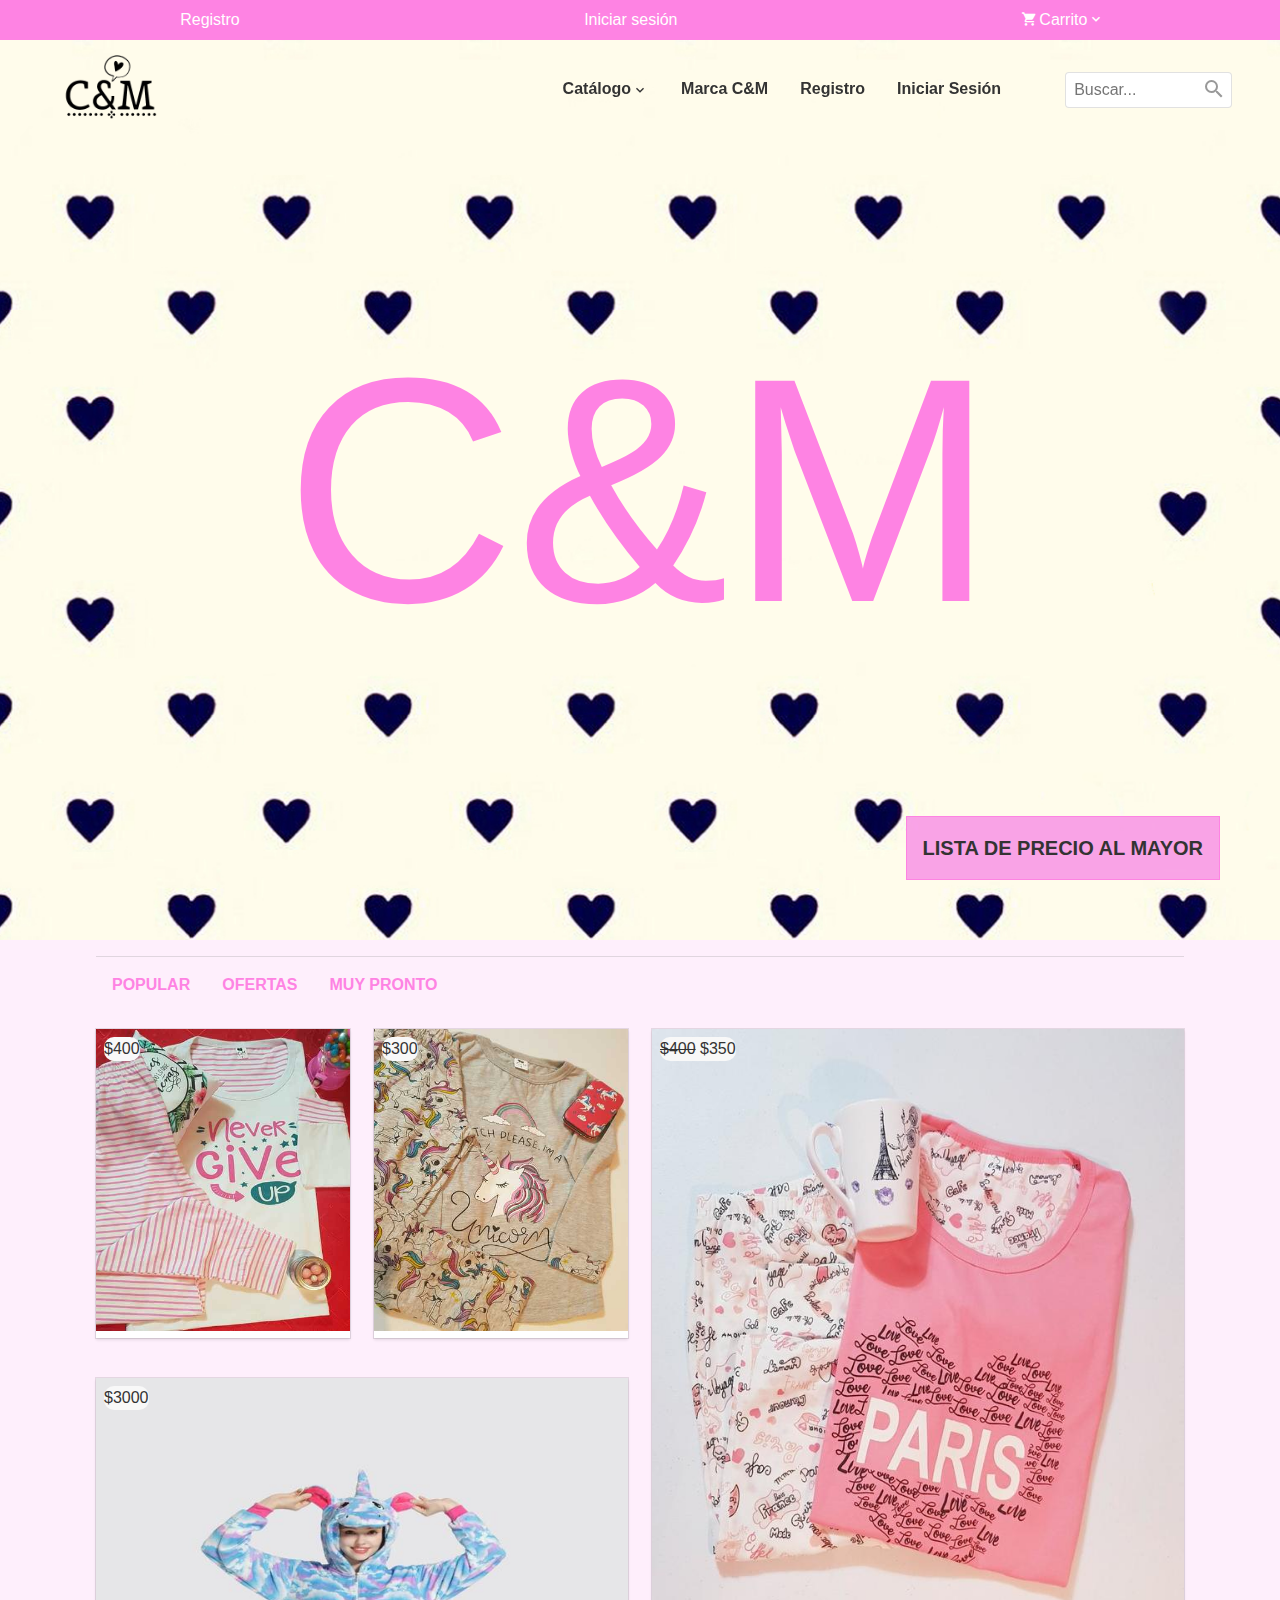
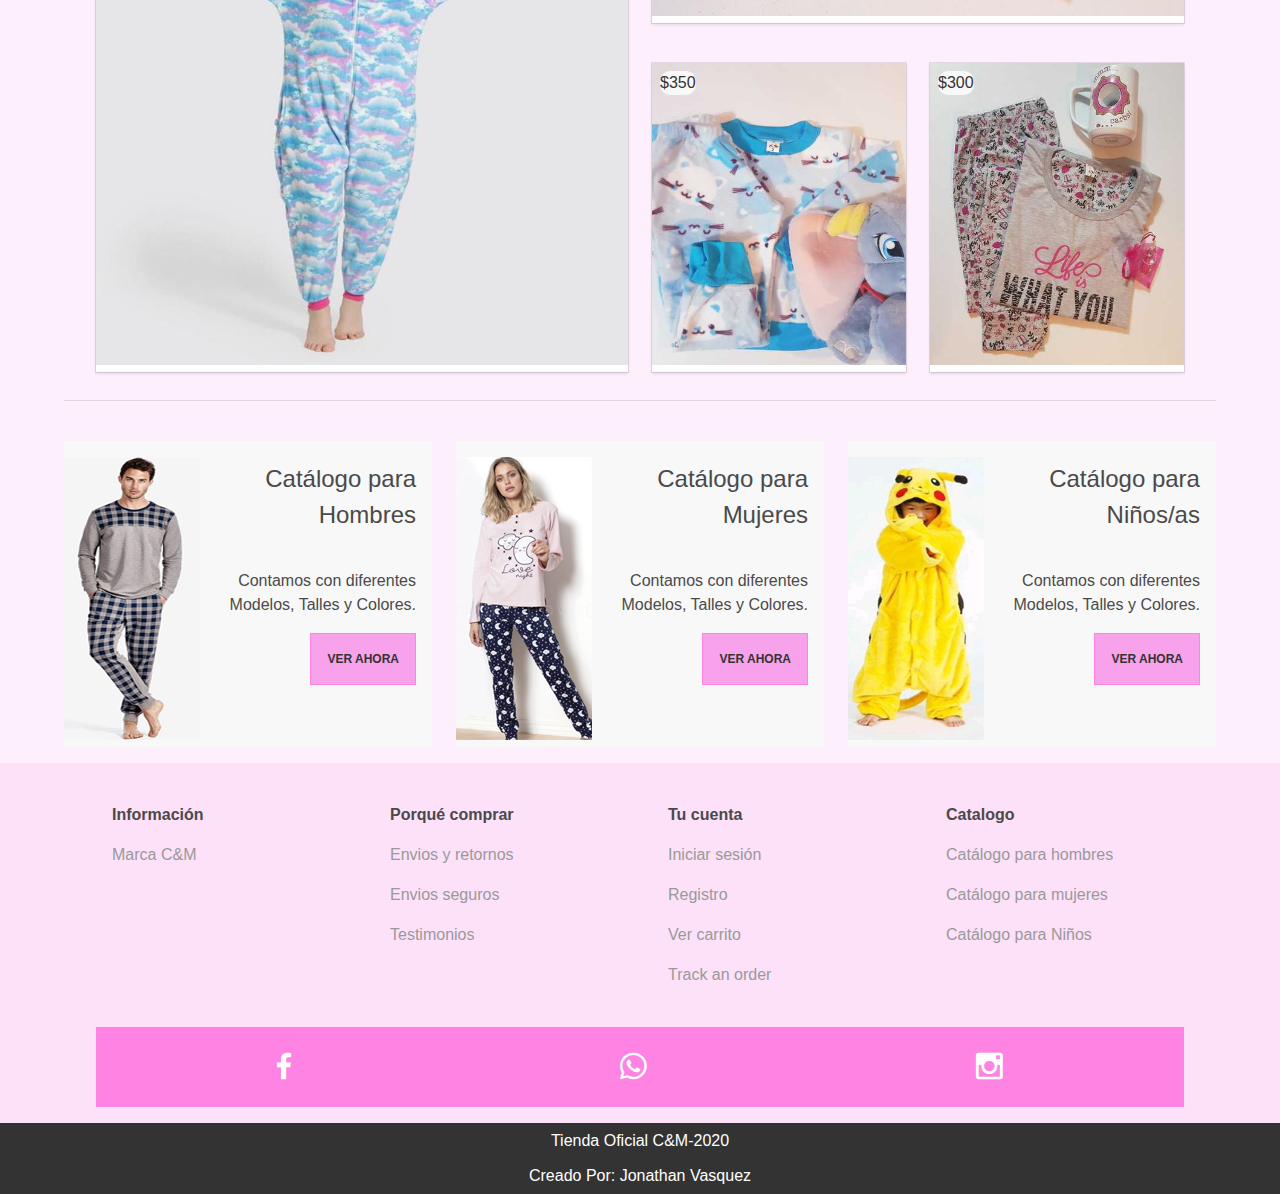
<file: index.html>
<!DOCTYPE html>
<html lang="en">

<head>
    <meta charset="UTF-8">
    <meta name="viewport" content="width=device-width, initial-scale=1.0">
    <meta http-equiv="X-UA-Compatible" content="ie=edge">
    <meta name="author" content="Jonathan Vasquez">
    <meta name="description" content="comprar pijama, tienda de pijama, pijama, pijama en argentina, compra al mayo de pijama">
    <!-- Link -->
    <link rel="stylesheet" href="css/bulma.min.css">
    <link rel="stylesheet" href="css/material-design-iconic-font.css">
    <link rel="stylesheet" href="css/styles.css">
    <link rel="shortcut icon" href="img/corazon.jpg">
    <title>C&M-Distribuidora Oficial</title>
</head>

<body>
    <!-- Barra de navegación top -->
    <header>
        <nav class="navbar-top">
            <ul class="navbar-top-ul">
                <li class="navbar-top-item">
                    <a href="login.html" class="navbar-top-links">Registro</a>
                </li>
                <li class="navbar-top-item">
                    <a href="login.html" class="navbar-top-links">Iniciar sesión</a>
                </li>
                <li class="navbar-top-item">
                    <a href="#" class="navbar-top-links">
                        <i class="zmdi zmdi-shopping-cart"></i> Carrito
                        <i class="zmdi zmdi-chevron-down"></i>
                    </a>
                </li>
            </ul>
        </nav>
          <!-- Barra de navegación -->
        <nav class="navbar">
            <header class="nabvar-mobile is-size-5-mobile">
                <a class="navbar-mobile-link has-text-white" href="#" id="btn-mobile"><i class="zmdi zmdi-menu"></i></a>
                <a class="navbar-mobile-link has-text-white" href="index.html">C&M</a>
                <a class="navbar-mobile-link has-text-white" href="#"><i class="zmdi zmdi-shopping-cart"></i> Vacio</a>
            </header>
            <nav class="nav-menu" id="mySidenav">
                <form class="form-group " action="#">
                    <div class="form-group-container">
                        <span class="form-group-icon"><i class="zmdi zmdi-search"></i></span>
                        <input type="text" class="form-group-input" placeholder="Buscar...">
                    </div>
                </form>

                <a class="is-hidden-mobile brand is-uppercase has-text-weight-bold has-text-dark" href="index.html">
                  <img src="img/Logo_C&M.png" alt="">
                </a>

                <ul class="nav-menu-ul">
                  <li class="nav-menu-item"><a href="#" class="nav-menu-link" id="nav-menu-id">Catálogo<i class="zmdi zmdi-chevron-down"></i></a>
                    <div class="container-menu">
                      <ul class="nav-menu-item" id="men">
                        <li><a class="nav-menu-link link-submenu" href="Catalogo_Hombres.html">Hombres</a></li>
                          <div class="container-sub-menu">
                            <ul class="sub-menu-ul">
                                <li class="nav-menu-item ">
                                    <ul class="sub-menu-ul">
                                        <li class="nav-menu-item menu-item"><a class="nav-menu-link" href="Catalogo_Hombres.html">Pijamas</a></li>
                                        <li class="nav-menu-item menu-item"><a class="nav-menu-link" href="#">Personajes</a></li>
                                        <li class="nav-menu-item menu-item"><a class="nav-menu-link" href="#">Pantalones</a></li>
                                    </ul>
                                </li>
                            </ul>
                            <ul class="sub-menu-ul">
                                <li class="nav-menu-item">
                                    <ul class="sub-menu-ul">
                                        <li class="nav-menu-item"><a class="nav-menu-link" href="#">Pantuflas</a></li>
                                        <li class="nav-menu-item"><a class="nav-menu-link" href="#">Batas</a></li>
                                        <li class="nav-menu-item"><a class="nav-menu-link" href="#">Remerones</a></li>
                                    </ul>
                                </li>
                            </ul>
                            <div class="ads is-hidden-touch">
                                <h1 class="ads-h1">Ofertas de Invierno</h1>
                                <h2 class="ads-h2">Desde el 20% de Descuento</h2>
                            </div>
                          </div>
                      </ul>
                      <ul class="nav-menu-item" id="men">
                        <li><a class="nav-menu-link link-submenu" href="Catalogo_Mujeres.html">Mujeres</a></li>
                          <div class="container-sub-menu">
                            <ul class="sub-menu-ul">
                                <li class="nav-menu-item ">
                                    <ul class="sub-menu-ul">
                                      <li class="nav-menu-item menu-item"><a class="nav-menu-link" href="Catalogo_Mujeres.html">Pijamas</a></li>
                                      <li class="nav-menu-item menu-item"><a class="nav-menu-link" href="#">Personajes</a></li>
                                      <li class="nav-menu-item menu-item"><a class="nav-menu-link" href="#">Pantalones</a></li>
                                      <li class="nav-menu-item menu-item"><a class="nav-menu-link" href="#">Camisones</a></li>
                                    </ul>
                                </li>
                            </ul>
                            <ul class="sub-menu-ul">
                                <li class="nav-menu-item">
                                    <ul class="sub-menu-ul">
                                      <li class="nav-menu-item"><a class="nav-menu-link" href="#">Pantuflas</a></li>
                                      <li class="nav-menu-item"><a class="nav-menu-link" href="#">Batas</a></li>
                                      <li class="nav-menu-item"><a class="nav-menu-link" href="#">Remerones</a></li>
                                    </ul>
                                </li>
                            </ul>
                            <div class="ads is-hidden-touch">
                                <h1 class="ads-h1">Ofertas de Invierno</h1>
                                <h2 class="ads-h2">Desde el 20% de Descuento</h2>
                            </div>
                          </div>
                      </ul>
                      <ul class="nav-menu-item" id="men">
                        <li><a class="nav-menu-link link-submenu" href="Catalogo_Niños.html">Niños/as</a></li>
                          <div class="container-sub-menu">
                            <ul class="sub-menu-ul">
                                <li class="nav-menu-item ">
                                    <ul class="sub-menu-ul">
                                        <li class="nav-menu-item"><a class="nav-menu-link" href="Catalogo_Niños.html">Pijamas</a></li>
                                        <li class="nav-menu-item"><a class="nav-menu-link" href="#">Personajes</a></li>
                                        <li class="nav-menu-item"><a class="nav-menu-link" href="#">Pantalones</a></li>
                                    </ul>
                                </li>
                            </ul>
                            <ul class="sub-menu-ul">
                                <li class="nav-menu-item">
                                    <ul class="sub-menu-ul">
                                        <li class="nav-menu-item"><a class="nav-menu-link" href="#">Pantuflas</a></li>
                                        <li class="nav-menu-item"><a class="nav-menu-link" href="#">Batas</a></li>
                                        <li class="nav-menu-item"><a class="nav-menu-link" href="#">Remerones</a></li>
                                    </ul>
                                </li>
                            </ul>
                            <div class="ads is-hidden-touch">
                                <h1 class="ads-h1">Ofertas de Invierno</h1>
                                <h2 class="ads-h2">Desde el 20% de Descuento</h2>
                            </div>
                          </div>
                      </ul>
                    </div>
                  </li>
                    <li class="nav-menu-item"><a href="brand.html" class="nav-menu-link" id="nav-menu-id">Marca C&M</a></li>
                    <li class="nav-menu-item"><a href="login.html" class="nav-menu-link" id="nav-menu-id">Registro</a></li>
                    <li class="nav-menu-item"><a href="login.html" class="nav-menu-link" id="nav-menu-id">Iniciar Sesión</a></li>
                </ul>
            </nav>
        </nav>
    </header>
    <!-- Banner -->
    <div class="banner banner-cover">
        <div class="banner-container">
            <h1 class="title-cover">C&M</h1>
            <a href="img/Lista_de_precio_al_mayor.pdf" target="_blank" class="btn btn-default">Lista de Precio al Mayor</a>
        </div>
    </div>

    <!-- Barra de navegacion secundaria -->
    <div class="container">
        <nav class="nav">
            <a class="nav-item active has-text-weight-semibold" href="#">Popular</a>
            <a class="nav-item has-text-weight-semibold" href="#">Ofertas</a>
            <a class="nav-item has-text-weight-semibold" href="#">Muy pronto</a>
        </nav>
    </div>
    <!-- Sección de fotografías -->
    <div class="container">
        <div class="columns is-multiline">
            <div class="column is-full-mobile">
                <div class="columns is-centered is-mobile is-multiline">
                    <!-- 1 Sección de fotografías -->
                    <div class="column is-half column-full">
                        <div class="card">
                            <span class="price">$400</span>
                            <img src="img/item-1.jpg" alt="">
                            <div class="card-info">
                                <h4 class="has-text-black has-text-centered has-text-weight-bold"> Pijama para Niña </h4>
                                <p class="has-text-centered">
                                  "Es de  tela jeyser muy comoda al dormir"
                                </p>
                                <div class="card-buttons">
                                    <a href="#" class="btn btn--mini-rounded"><i
                                            class="zmdi zmdi-shopping-cart"></i></a>
                                    <a href="producto.html" class="btn btn--mini-rounded"><i
                                            class="zmdi zmdi-eye"></i></a>
                                </div>
                            </div>
                        </div>
                    </div>
                    <div class="column column-full is-half">
                        <div class="card">
                            <span class="price">$300</span>
                            <img src="img/item-2.jpg" alt="">
                            <div class="card-info">
                                <h4 class="has-text-black has-text-centered has-text-weight-bold">Pijama de Niña </h4>
                                <p class="has-text-centered">
                                  "Es de  tela jeyser muy comoda al dormir"
                                </p>
                                    <div class="card-buttons">
                                        <a href="#" class="btn btn--mini-rounded"><i
                                                class="zmdi zmdi-shopping-cart"></i></a>
                                        <a href="producto.html" class="btn btn--mini-rounded"><i
                                                class="zmdi zmdi-eye"></i></a>
                                    </div>
                            </div>
                        </div>
                    </div>

                    <div class="column is-full">
                        <div class="card">
                            <span class="price">$3000</span>

                                <img src="img/item-3.jpg" alt="">
                            <div class="card-info">
                                <h4 class="has-text-black has-text-centered has-text-weight-bold"> Pijama de Unicornio </h4>
                                <p class="has-text-centered">
                                  "Es de  tela polar muy comoda al dormir"
                                </p>
                                    <div class="card-buttons">
                                        <a href="#" class="btn btn--mini-rounded"><i
                                                class="zmdi zmdi-shopping-cart"></i></a>
                                        <a href="producto.html" class="btn btn--mini-rounded"><i
                                                class="zmdi zmdi-eye"></i></a>
                                    </div>
                            </div>
                        </div>
                    </div>
                </div>
            </div>
            <!-- Segunda sección de fotografías -->
            <div class="column is-half is-full-mobile">
                <div class="columns is-mobile is-multiline">
                    <div class="column is-full">
                        <div class="card">
                            <span class="price"><strike>$400</strike> $350</span>
                                <img src="img/item-4.jpg" alt="">
                            <div class="card-info">
                                <h4 class="has-text-black has-text-centered has-text-weight-bold"> Pijama de Mujer </h4>
                                <p class="has-text-centered">
                                  "Es de  tela jeyser muy comoda al dormir"
                                </p>
                                    <div class="card-buttons">
                                        <a href="#" class="btn btn--mini-rounded"><i
                                                class="zmdi zmdi-shopping-cart"></i></a>
                                        <a href="producto.html" class="btn btn--mini-rounded"><i
                                                class="zmdi zmdi-eye"></i></a>
                                    </div>
                            </div>
                        </div>
                    </div>
                    <div class="column column-full is-half">
                        <div class="card">
                            <span class="price">$350</span>
                            <img src="img/item-5.jpg" alt="">
                            <div class="card-info">
                                <h4 class="has-text-black has-text-centered has-text-weight-bold">Pijama de Niño </h4>
                                <p class="has-text-centered">
                                  "Es de  tela jeyser muy comoda al dormir"
                                </p>
                                    <div class="card-buttons">
                                        <a href="#" class="btn btn--mini-rounded"><i
                                                class="zmdi zmdi-shopping-cart"></i></a>
                                        <a href="producto.html" class="btn btn--mini-rounded"><i
                                                class="zmdi zmdi-eye"></i></a>
                                    </div>
                            </div>
                        </div>
                    </div>
                    <div class="column column-full is-half">
                        <div class="card">
                            <span class="price">$300</span>
                            <img src="img/item-7.jpg" alt="">
                            <div class="card-info">
                                <h4 class="has-text-black has-text-centered has-text-weight-bold"> Pijama de Mujer</h4>
                                <p class="has-text-centered">
                                  "Es de  tela jeyser muy comoda al dormir"
                                </p>
                                    <div class="card-buttons">
                                        <a href="#" class="btn btn--mini-rounded"><i
                                                class="zmdi zmdi-shopping-cart"></i></a>
                                        <a href="producto.html" class="btn btn--mini-rounded"><i
                                                class="zmdi zmdi-eye"></i></a>
                                    </div>
                            </div>
                        </div>
                    </div>
                </div>
            </div>
        </div>
    </div>
    <div class="container container-full">
    <div class="columns is-centered is-multiline">
        <div class="column is-full">
            <div class="separator"></div>
        </div>
        <div class="column is-half-tablet is-one-third-desktop column-half">
            <div class="card card-second">
                <img class="card-second-image" src="img/lookbook-men.jpg" alt="">
                <div class="card-second-body --text-right">
                    <h2 class="has-text-right is-size-4 has-text-weight-semibold-bold">Catálogo para Hombres</h2>
                    <p class="has-text-right">
                      Contamos con diferentes Modelos, Talles y Colores.
                    </p>
                    <div>
                        <a href="Catalogo_Hombres.html" class="btn btn-default is-size-7">Ver ahora</a>
                    </div>
                    </p>


                </div>
            </div>
        </div>
        <div class="column is-half-tablet is-one-third-desktop column-half">
            <div class="card card-second">
                <img class="card-second-image" src="img/lookbook-women.jpg" alt="">
                <div class="card-second-body --text-right">
                    <h2 class="has-text-right is-size-4 has-text-weight-semibold-bold">Catálogo para Mujeres</h2>
                    <p class="has-text-right">
                      Contamos con diferentes Modelos, Talles y Colores.
                    </p>
                    <div>
                        <a href="Catalogo_Mujeres.html" class="btn btn-default is-size-7">Ver ahora</a>
                    </div>
                </div>
            </div>

        </div>
        <div class="column is-half-tablet is-one-third-desktop">
            <div class="card card-second">
                <img class="card-second-image" src="img/lookbook-you.jpg" alt="">
                <div class="card-second-body --text-right">
                    <h2 class="has-text-right is-size-4 has-text-weight-semibold-bold">Catálogo para Niños/as</h2>
                    <p class="has-text-right">
                      Contamos con diferentes Modelos, Talles y Colores.
                    </p>
                    <div>
                        <a href="Catalogo_Niños.html" class="btn btn-default is-size-7">Ver ahora</a>
                    </div>
                </div>
            </div>
        </div>
    </div>
</div>
<footer class="footer">
        <div class="container">
            <div class="columns is-multiline">
                <div class="column">
                    <ul class="footer-ul">
                        <li class="footer-item">
                            <h3 class="has-text-weight-bold">Información</h3>
                        </li>
                        <li class="footer-item"><a class="footer-link" href="brand.html">Marca C&M</a></li>
                    </ul>
                </div>

                <div class="column">
                    <ul class="footer-ul">
                        <li class="footer-item">
                            <h3 class="has-text-weight-bold">Porqué comprar</h3>
                        </li>
                        <li class="footer-item"><a class="footer-link" href="#">Envios y retornos</a></li>
                        <li class="footer-item"><a class="footer-link" href="#">Envios seguros</a></li>
                        <li class="footer-item"><a class="footer-link" href="#">Testimonios </a></li>
                    </ul>
                </div>
                <div class="column">
                    <ul class="footer-ul">
                        <li class="footer-item">
                            <h3 class="has-text-weight-bold">Tu cuenta</h3>
                        </li>
                        <li class="footer-item"><a class="footer-link" href="login.html">Iniciar sesión</a></li>
                        <li class="footer-item"><a class="footer-link" href="login.html">Registro</a></li>
                        <li class="footer-item"><a class="footer-link" href="#">Ver carrito </a></li>
                        <li class="footer-item"><a class="footer-link" href="#">Track an order</a></li>
                    </ul>
                </div>
                <div class="column">
                    <ul class="footer-ul">
                        <li class="footer-item">
                            <h3 class="has-text-weight-bold">Catalogo</h3>
                        </li>
                        <li class="footer-item"><a class="footer-link" href="Catalogo_Hombres.html">Catálogo para hombres</a></li>
                        <li class="footer-item"><a class="footer-link" href="Catalogo_Mujeres.html">Catálogo para mujeres</a></li>
                        <li class="footer-item"><a class="footer-link" href="Catalogo_Niños.html">Catálogo para Niños</a></li>
                    </ul>
                </div>
                <div class="column is-full">
                    <div class="footer-socials">
                        <a class="footer-solcials-link" href="https://www.facebook.com/PrendasCyM" target="_black"><i class="zmdi zmdi-facebook"></i></a>
                        <a class="footer-solcials-link" href="https://wa.link/79sa1c" target="_black"><i class="zmdi zmdi-whatsapp"></i></a>
                        <a class="footer-solcials-link" href="https://www.instagram.com/cym_pijama/?hl=es-la" target="_black"><i class="zmdi zmdi-instagram"></i></a>
                    </div>
                </div>
            </div>
        </div>
        <div class="footer-bar-top">
            <div class="container">
                <a class="footer-bar-top-links" href="#">Tienda Oficial C&M-2020</a>
                <a class="footer-bar-top-links" href="#">Creado Por: Jonathan Vasquez</a>
            </div>
        </div>
    </footer>
    <script src="js/main.js"></script>


</body>

</html>
</file>
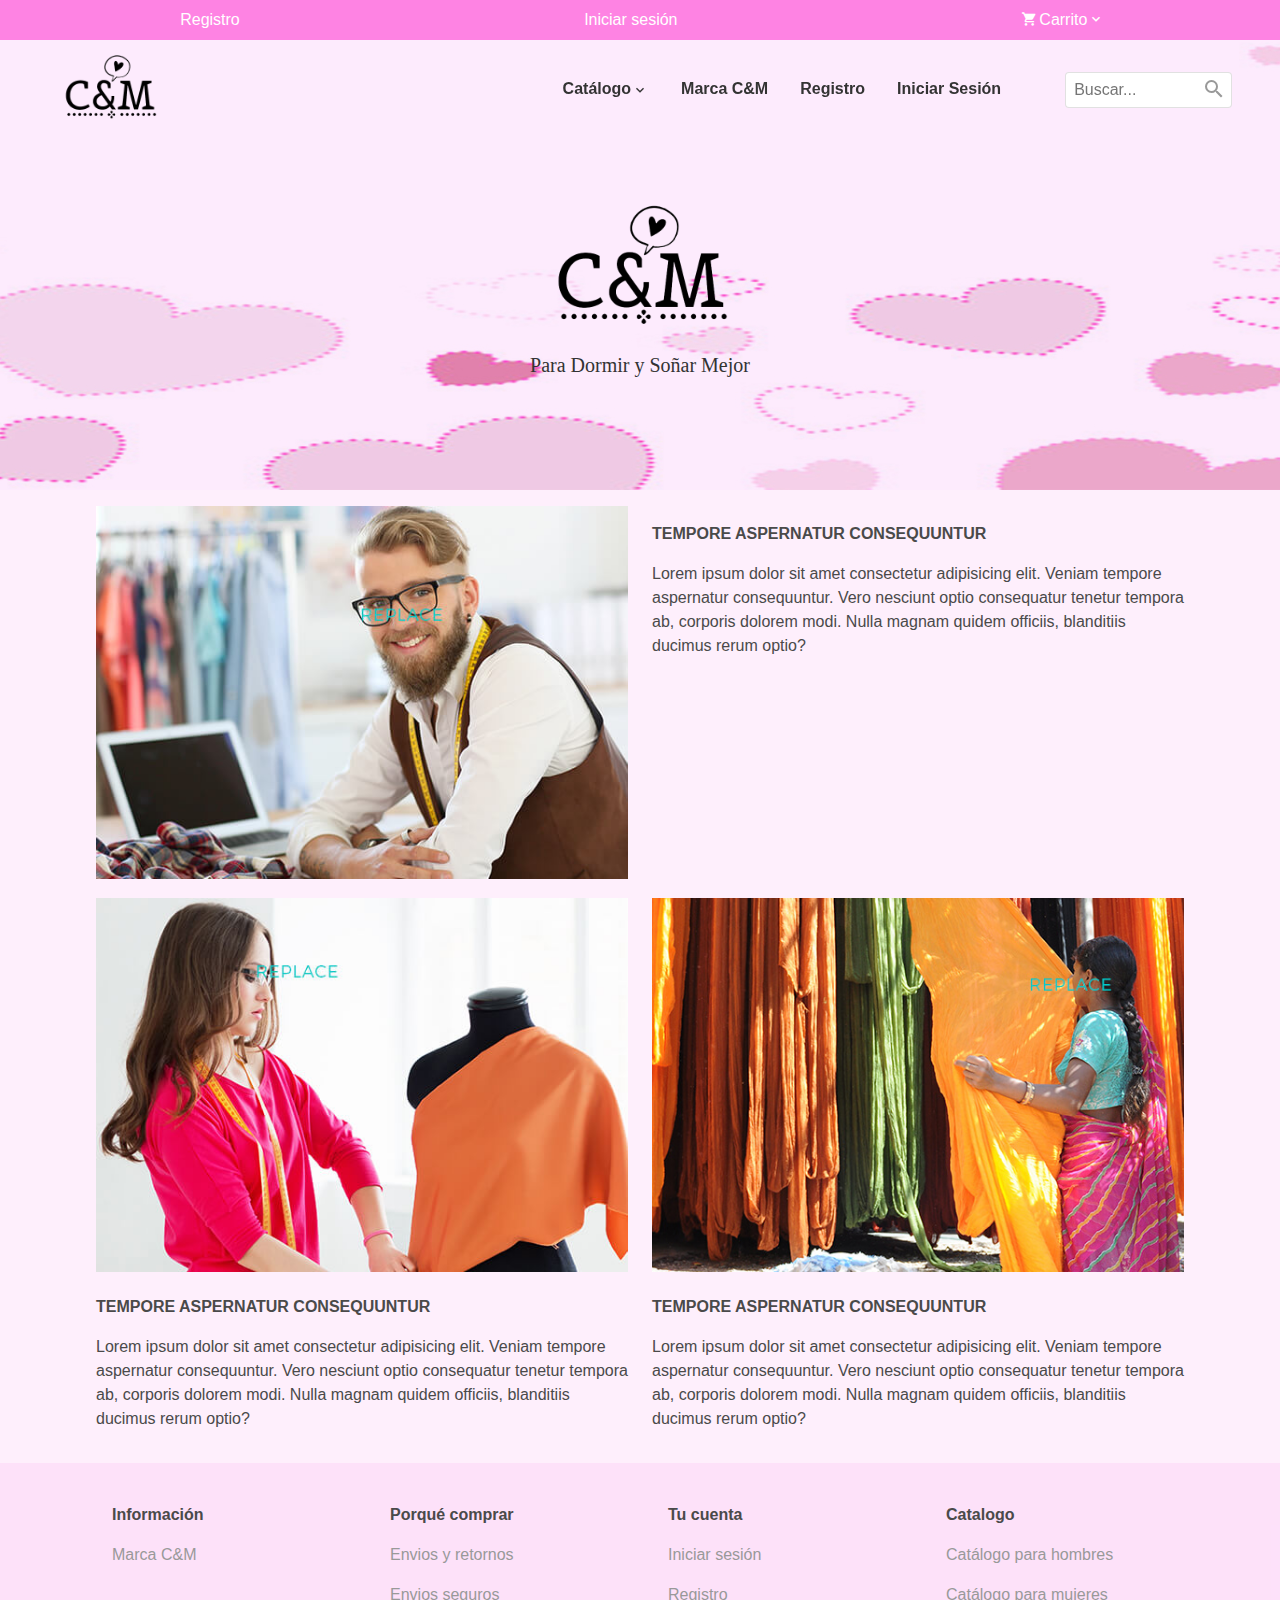
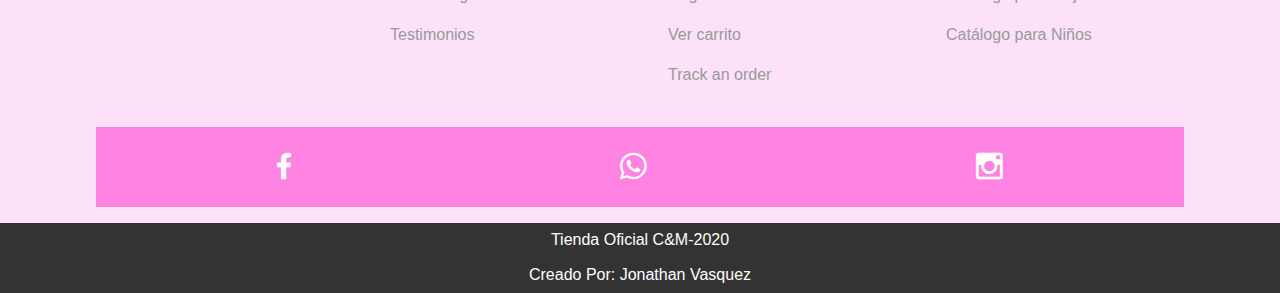
<file: brand.html>
<!DOCTYPE html>
<html lang="en">

<head>
    <meta charset="UTF-8">
    <meta name="viewport" content="width=device-width, initial-scale=1.0">
    <meta http-equiv="X-UA-Compatible" content="ie=edge">
    <link rel="stylesheet" href="css/bulma.min.css">
    <link rel="stylesheet" href="css/material-design-iconic-font.css">
    <link rel="stylesheet" href="css/styles.css">
    <link rel="shortcut icon" href="img/corazon.jpg">
    <title>C&M-Marca</title>
</head>

<body>
    <!-- Barra de navegación -->
    <header>
        <nav class="navbar-top">
            <ul class="navbar-top-ul">
                <li class="navbar-top-item">
                    <a href="login.html" class="navbar-top-links">Registro</a>
                </li>
                <li class="navbar-top-item">
                    <a href="login.html" class="navbar-top-links">Iniciar sesión</a>
                </li>
                <li class="navbar-top-item">
                    <a href="#" class="navbar-top-links">
                        <i class="zmdi zmdi-shopping-cart"></i> Carrito
                        <i class="zmdi zmdi-chevron-down"></i>
                    </a>
                </li>
            </ul>
        </nav>
        <nav class="navbar">
            <header class="nabvar-mobile is-size-5-mobile">
                <a class="navbar-mobile-link has-text-white" href="#" id="btn-mobile"><i class="zmdi zmdi-menu"></i></a>
                <a class="navbar-mobile-link has-text-white" href="index.html">C&M</a>
                <a class="navbar-mobile-link has-text-white" href="#"><i class="zmdi zmdi-shopping-cart"></i> Vacio</a>
            </header>
            <nav class="nav-menu --nav-dark-light" id="mySidenav">
                <form class="form-group " action="#">
                    <div class="form-group-container">
                        <span class="form-group-icon"><i class="zmdi zmdi-search"></i></span>
                        <input type="text" class="form-group-input" placeholder="Buscar...">
                    </div>
                </form>

                <a class="is-hidden-mobile brand is-uppercase has-text-weight-bold has-text-dark" href="index.html">
                  <img src="img/Logo_C&M.png" alt="">
                </a>

                <ul class="nav-menu-ul">
                  <li class="nav-menu-item"><a href="#" class="nav-menu-link" id="nav-menu-id">Catálogo<i class="zmdi zmdi-chevron-down"></i></a>
                    <div class="container-menu">
                      <ul class="nav-menu-item" id="men">
                        <li><a class="nav-menu-link link-submenu" href="Catalogo_Hombres.html">Hombres</a></li>
                          <div class="container-sub-menu">
                            <ul class="sub-menu-ul">
                                <li class="nav-menu-item ">
                                    <ul class="sub-menu-ul">
                                        <li class="nav-menu-item menu-item"><a class="nav-menu-link" href="Catalogo_Hombres.html">Pijamas</a></li>
                                        <li class="nav-menu-item menu-item"><a class="nav-menu-link" href="#">Personajes</a></li>
                                        <li class="nav-menu-item menu-item"><a class="nav-menu-link" href="#">Pantalones</a></li>
                                    </ul>
                                </li>
                            </ul>
                            <ul class="sub-menu-ul">
                                <li class="nav-menu-item">
                                    <ul class="sub-menu-ul">
                                        <li class="nav-menu-item"><a class="nav-menu-link" href="#">Pantuflas</a></li>
                                        <li class="nav-menu-item"><a class="nav-menu-link" href="#">Batas</a></li>
                                        <li class="nav-menu-item"><a class="nav-menu-link" href="#">Remerones</a></li>
                                    </ul>
                                </li>
                            </ul>
                            <div class="ads is-hidden-touch">
                                <h1 class="ads-h1">Ofertas de Invierno</h1>
                                <h2 class="ads-h2">Desde el 20% de Descuento</h2>
                            </div>
                          </div>
                      </ul>
                      <ul class="nav-menu-item" id="men">
                        <li><a class="nav-menu-link link-submenu" href="Catalogo_Mujeres.html">Mujeres</a></li>
                          <div class="container-sub-menu">
                            <ul class="sub-menu-ul">
                                <li class="nav-menu-item ">
                                    <ul class="sub-menu-ul">
                                      <li class="nav-menu-item menu-item"><a class="nav-menu-link" href="Catalogo_Mujeres.html">Pijamas</a></li>
                                      <li class="nav-menu-item menu-item"><a class="nav-menu-link" href="#">Personajes</a></li>
                                      <li class="nav-menu-item menu-item"><a class="nav-menu-link" href="#">Pantalones</a></li>
                                      <li class="nav-menu-item menu-item"><a class="nav-menu-link" href="#">Camisones</a></li>
                                    </ul>
                                </li>
                            </ul>
                            <ul class="sub-menu-ul">
                                <li class="nav-menu-item">
                                    <ul class="sub-menu-ul">
                                      <li class="nav-menu-item"><a class="nav-menu-link" href="#">Pantuflas</a></li>
                                      <li class="nav-menu-item"><a class="nav-menu-link" href="#">Batas</a></li>
                                      <li class="nav-menu-item"><a class="nav-menu-link" href="#">Remerones</a></li>
                                    </ul>
                                </li>
                            </ul>
                            <div class="ads is-hidden-touch">
                                <h1 class="ads-h1">Ofertas de Invierno</h1>
                                <h2 class="ads-h2">Desde el 20% de Descuento</h2>
                            </div>
                          </div>
                      </ul>
                      <ul class="nav-menu-item" id="men">
                        <li><a class="nav-menu-link link-submenu" href="Catalogo_Niños.html">Niños/as</a></li>
                          <div class="container-sub-menu">
                            <ul class="sub-menu-ul">
                                <li class="nav-menu-item ">
                                    <ul class="sub-menu-ul">
                                        <li class="nav-menu-item"><a class="nav-menu-link" href="Catalogo_Niños.html">Pijamas</a></li>
                                        <li class="nav-menu-item"><a class="nav-menu-link" href="#">Personajes</a></li>
                                        <li class="nav-menu-item"><a class="nav-menu-link" href="#">Pantalones</a></li>
                                    </ul>
                                </li>
                            </ul>
                            <ul class="sub-menu-ul">
                                <li class="nav-menu-item">
                                    <ul class="sub-menu-ul">
                                        <li class="nav-menu-item"><a class="nav-menu-link" href="#">Pantuflas</a></li>
                                        <li class="nav-menu-item"><a class="nav-menu-link" href="#">Batas</a></li>
                                        <li class="nav-menu-item"><a class="nav-menu-link" href="#">Remerones</a></li>
                                    </ul>
                                </li>
                            </ul>
                            <div class="ads is-hidden-touch">
                                <h1 class="ads-h1">Ofertas de Invierno</h1>
                                <h2 class="ads-h2">Desde el 20% de Descuento</h2>
                            </div>
                          </div>
                      </ul>
                    </div>
                  </li>
                    <li class="nav-menu-item"><a href="brand.html" class="nav-menu-link" id="nav-menu-id">Marca C&M</a></li>
                    <li class="nav-menu-item"><a href="login.html" class="nav-menu-link" id="nav-menu-id">Registro</a></li>
                    <li class="nav-menu-item"><a href="login.html" class="nav-menu-link" id="nav-menu-id">Iniciar Sesión</a></li>
                </ul>
            </nav>
        </nav>
    </header>
    <!-- Banner -->
    <div class="banner banner-second">
        <div class="banner-container-img">
          <img src="img/Logo_C&M.png" alt="">
          <h2>Para Dormir y Soñar Mejor</h2>
        </div>
    </div>
    <div class="container">
        <div class="columns">
            <div class="column is-half">
                <img src="img/img-brand-1.jpg" alt="">
            </div>
            <div class="column is-half">
                <h3 class="has-text-weight-bold">TEMPORE ASPERNATUR CONSEQUUNTUR</h3>
                <p>Lorem ipsum dolor sit amet consectetur adipisicing elit. Veniam tempore aspernatur consequuntur. Vero
                    nesciunt optio consequatur tenetur tempora ab, corporis dolorem modi. Nulla magnam quidem officiis,
                    blanditiis ducimus rerum optio?</p>
            </div>
        </div>
    </div>
    <div class="container">
        <div class="columns">
            <div class="column is-half">
                <img src="img/img-brand-3.jpg">
                <h3 class="has-text-weight-bold">TEMPORE ASPERNATUR CONSEQUUNTUR</h3>
                <p>Lorem ipsum dolor sit amet consectetur adipisicing elit. Veniam tempore aspernatur consequuntur.
                    Vero nesciunt optio consequatur tenetur tempora ab, corporis dolorem modi. Nulla magnam quidem
                    officiis, blanditiis ducimus rerum optio?</p>
            </div>
            <div class="column is-half">

                <img src="img/img-brand-2.jpg">
                <h3 class="has-text-weight-bold">TEMPORE ASPERNATUR CONSEQUUNTUR</h3>
                <p>Lorem ipsum dolor sit amet consectetur adipisicing elit. Veniam tempore aspernatur
                    consequuntur.
                    Vero nesciunt optio consequatur tenetur tempora ab, corporis dolorem modi. Nulla magnam
                    quidem
                    officiis, blanditiis ducimus rerum optio?</p>
            </div>
        </div>
    </div>



    <footer class="footer">
        <div class="container">
            <div class="columns is-multiline">
                <div class="column">
                    <ul class="footer-ul">
                      <li class="footer-item">
                          <h3 class="has-text-weight-bold">Información</h3>
                      </li>
                      <li class="footer-item"><a class="footer-link" href="brand.html">Marca C&M</a></li>
                  </ul>
              </div>

              <div class="column">
                  <ul class="footer-ul">
                      <li class="footer-item">
                          <h3 class="has-text-weight-bold">Porqué comprar</h3>
                      </li>
                      <li class="footer-item"><a class="footer-link" href="#">Envios y retornos</a></li>
                      <li class="footer-item"><a class="footer-link" href="#">Envios seguros</a></li>
                      <li class="footer-item"><a class="footer-link" href="#">Testimonios </a></li>
                  </ul>
              </div>
              <div class="column">
                  <ul class="footer-ul">
                      <li class="footer-item">
                          <h3 class="has-text-weight-bold">Tu cuenta</h3>
                      </li>
                      <li class="footer-item"><a class="footer-link" href="login.html">Iniciar sesión</a></li>
                      <li class="footer-item"><a class="footer-link" href="login.html">Registro</a></li>
                      <li class="footer-item"><a class="footer-link" href="#">Ver carrito </a></li>
                      <li class="footer-item"><a class="footer-link" href="#">Track an order</a></li>
                  </ul>
              </div>
              <div class="column">
                  <ul class="footer-ul">
                      <li class="footer-item">
                          <h3 class="has-text-weight-bold">Catalogo</h3>
                      </li>
                      <li class="footer-item"><a class="footer-link" href="Catalogo_Hombres.html">Catálogo para hombres</a></li>
                      <li class="footer-item"><a class="footer-link" href="Catalogo_Mujeres.html">Catálogo para mujeres</a></li>
                      <li class="footer-item"><a class="footer-link" href="Catalogo_Niños.html">Catálogo para Niños</a></li>
                  </ul>
              </div>
                <div class="column is-full">
                  <div class="footer-socials">
                      <a class="footer-solcials-link" href="https://www.facebook.com/PrendasCyM" target="_black"><i class="zmdi zmdi-facebook"></i></a>
                      <a class="footer-solcials-link" href="https://wa.link/79sa1c" target="_black"><i class="zmdi zmdi-whatsapp"></i></a>
                      <a class="footer-solcials-link" href="https://www.instagram.com/cym_pijama/?hl=es-la" target="_black"><i class="zmdi zmdi-instagram"></i></a>
                  </div>
                </div>
            </div>
        </div>
        <div class="footer-bar-top">
            <div class="container">
              <a class="footer-bar-top-links" href="#">Tienda Oficial C&M-2020</a>
              <a class="footer-bar-top-links" href="#">Creado Por: Jonathan Vasquez</a>
            </div>
        </div>
    </footer>
    <script src="js/main.js"></script>


</body>

</html>
</file>
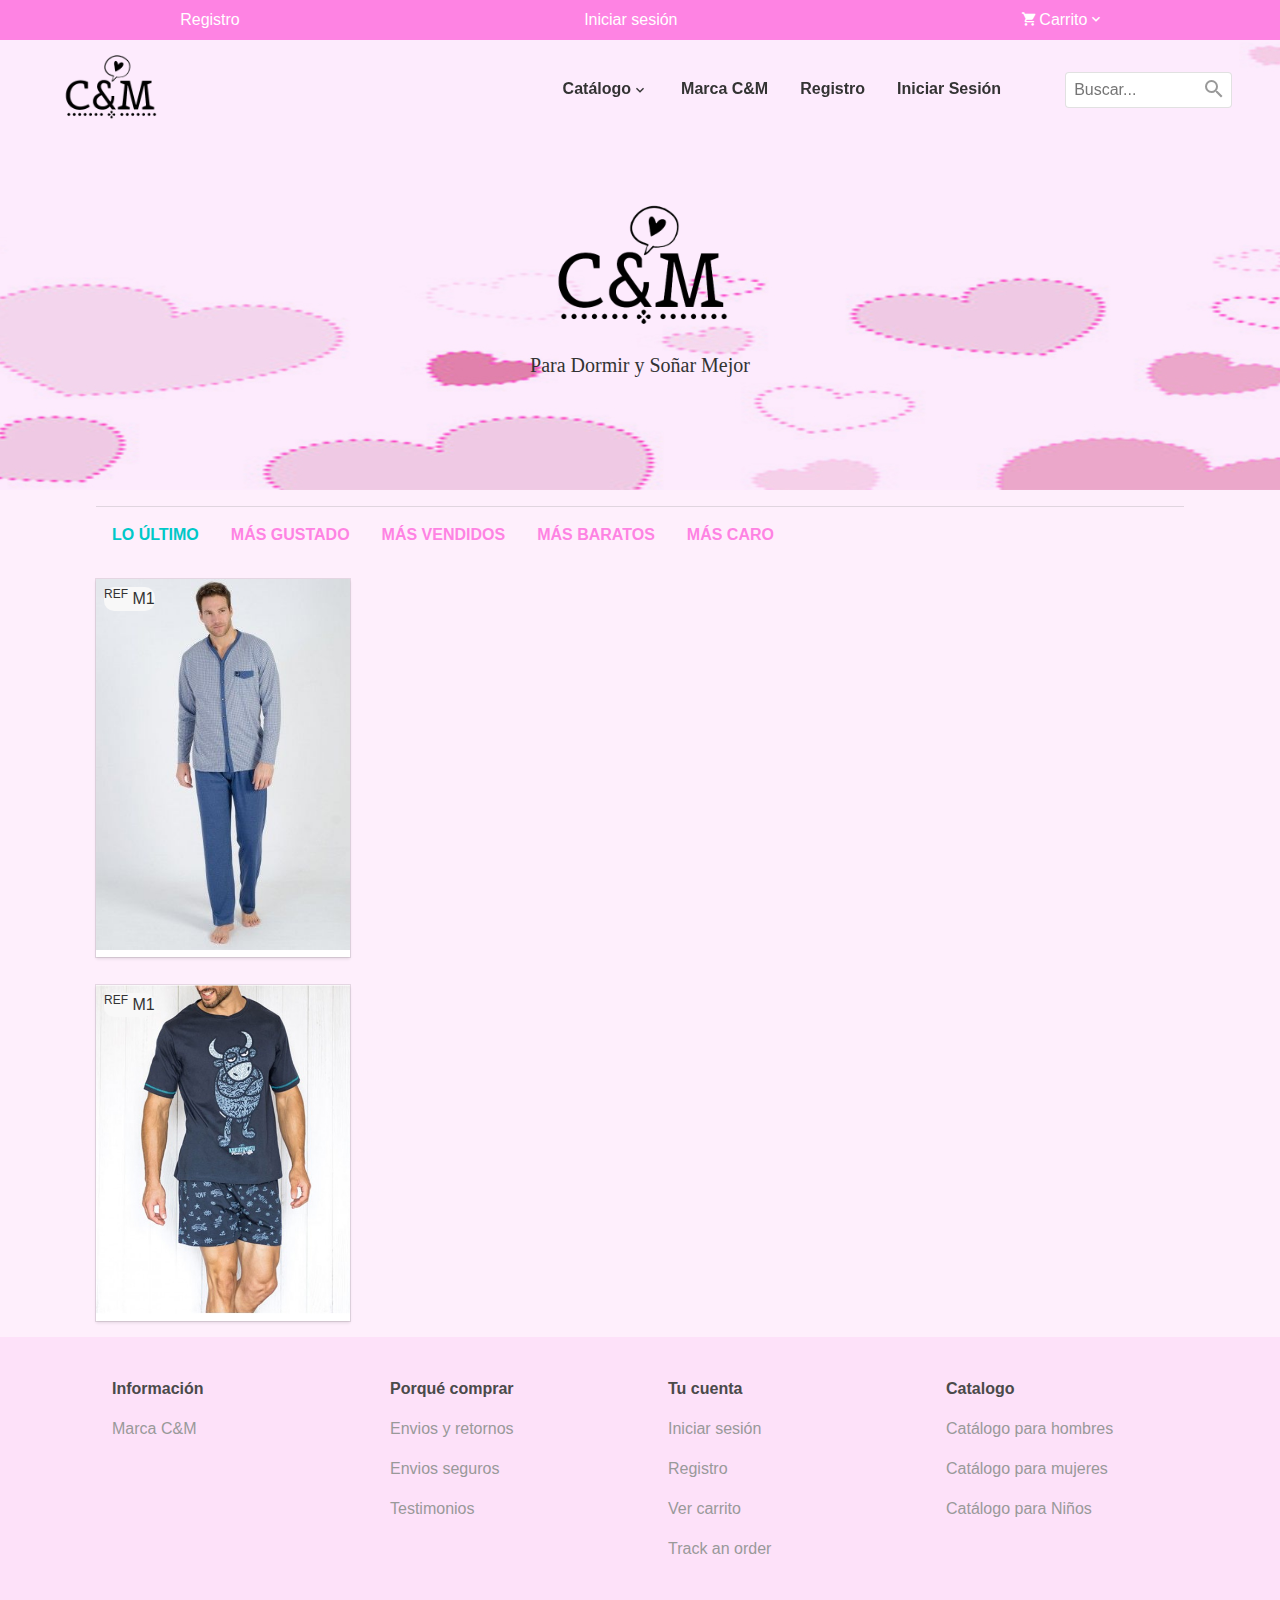
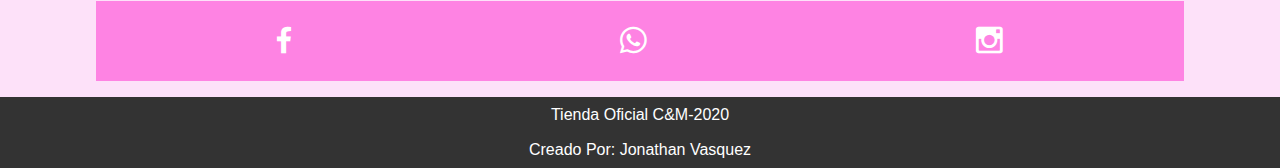
<file: Catalogo_Hombres.html>
<!DOCTYPE html>
<html lang="en">

<head>
    <meta charset="UTF-8">
    <meta name="viewport" content="width=device-width, initial-scale=1.0">
    <meta http-equiv="X-UA-Compatible" content="ie=edge">
    <link rel="stylesheet" href="css/bulma.min.css">
    <link rel="stylesheet" href="css/material-design-iconic-font.css">
    <link rel="stylesheet" href="css/styles.css">
    <link rel="shortcut icon" href="img/corazon.jpg">
    <title>C&M-Catalogo Hombres</title>
</head>

<body>
    <!-- Barra de navegación -->
    <header>
        <nav class="navbar-top">
            <ul class="navbar-top-ul">
                <li class="navbar-top-item">
                    <a href="login.html" class="navbar-top-links">Registro</a>
                </li>
                <li class="navbar-top-item">
                    <a href="login.html" class="navbar-top-links">Iniciar sesión</a>
                </li>
                <li class="navbar-top-item">
                    <a href="#" class="navbar-top-links">
                        <i class="zmdi zmdi-shopping-cart"></i> Carrito
                        <i class="zmdi zmdi-chevron-down"></i>
                    </a>
                </li>
            </ul>
        </nav>
        <nav class="navbar">
            <header class="nabvar-mobile is-size-5-mobile">
                <a class="navbar-mobile-link has-text-white" href="#" id="btn-mobile"><i class="zmdi zmdi-menu"></i></a>
                <a class="navbar-mobile-link has-text-white" href="index.html">C&M</a>
                <a class="navbar-mobile-link has-text-white" href="#"><i class="zmdi zmdi-shopping-cart"></i> Vacio</a>
            </header>
            <nav class="nav-menu --nav-dark-light" id="mySidenav">
                <form class="form-group " action="#">
                    <div class="form-group-container">
                        <span class="form-group-icon"><i class="zmdi zmdi-search"></i></span>
                        <input type="text" class="form-group-input" placeholder="Buscar...">
                    </div>
                </form>

                <a class="is-hidden-mobile brand is-uppercase has-text-weight-bold has-text-dark" href="index.html">
                  <img src="img/Logo_C&M.png" alt="">
                </a>

                <ul class="nav-menu-ul">
                  <li class="nav-menu-item"><a href="#" class="nav-menu-link" id="nav-menu-id">Catálogo<i class="zmdi zmdi-chevron-down"></i></a>
                    <div class="container-menu">
                      <ul class="nav-menu-item" id="men">
                        <li><a class="nav-menu-link link-submenu" href="Catalogo_Hombres.html">Hombres</a></li>
                          <div class="container-sub-menu">
                            <ul class="sub-menu-ul">
                                <li class="nav-menu-item ">
                                    <ul class="sub-menu-ul">
                                        <li class="nav-menu-item menu-item"><a class="nav-menu-link" href="Catalogo_Hombres.html">Pijamas</a></li>
                                        <li class="nav-menu-item menu-item"><a class="nav-menu-link" href="#">Personajes</a></li>
                                        <li class="nav-menu-item menu-item"><a class="nav-menu-link" href="#">Pantalones</a></li>
                                    </ul>
                                </li>
                            </ul>
                            <ul class="sub-menu-ul">
                                <li class="nav-menu-item">
                                    <ul class="sub-menu-ul">
                                        <li class="nav-menu-item"><a class="nav-menu-link" href="#">Pantuflas</a></li>
                                        <li class="nav-menu-item"><a class="nav-menu-link" href="#">Batas</a></li>
                                        <li class="nav-menu-item"><a class="nav-menu-link" href="#">Remerones</a></li>
                                    </ul>
                                </li>
                            </ul>
                            <div class="ads is-hidden-touch">
                                <h1 class="ads-h1">Ofertas de Invierno</h1>
                                <h2 class="ads-h2">Desde el 20% de Descuento</h2>
                            </div>
                          </div>
                      </ul>
                      <ul class="nav-menu-item" id="men">
                        <li><a class="nav-menu-link link-submenu" href="Catalogo_Mujeres.html">Mujeres</a></li>
                          <div class="container-sub-menu">
                            <ul class="sub-menu-ul">
                                <li class="nav-menu-item ">
                                    <ul class="sub-menu-ul">
                                      <li class="nav-menu-item menu-item"><a class="nav-menu-link" href="Catalogo_Mujeres.html">Pijamas</a></li>
                                      <li class="nav-menu-item menu-item"><a class="nav-menu-link" href="#">Personajes</a></li>
                                      <li class="nav-menu-item menu-item"><a class="nav-menu-link" href="#">Pantalones</a></li>
                                      <li class="nav-menu-item menu-item"><a class="nav-menu-link" href="#">Camisones</a></li>
                                    </ul>
                                </li>
                            </ul>
                            <ul class="sub-menu-ul">
                                <li class="nav-menu-item">
                                    <ul class="sub-menu-ul">
                                      <li class="nav-menu-item"><a class="nav-menu-link" href="#">Pantuflas</a></li>
                                      <li class="nav-menu-item"><a class="nav-menu-link" href="#">Batas</a></li>
                                      <li class="nav-menu-item"><a class="nav-menu-link" href="#">Remerones</a></li>
                                    </ul>
                                </li>
                            </ul>
                            <div class="ads is-hidden-touch">
                                <h1 class="ads-h1">Ofertas de Invierno</h1>
                                <h2 class="ads-h2">Desde el 20% de Descuento</h2>
                            </div>
                          </div>
                      </ul>
                      <ul class="nav-menu-item" id="men">
                        <li><a class="nav-menu-link link-submenu" href="Catalogo_Niños.html">Niños/as</a></li>
                          <div class="container-sub-menu">
                            <ul class="sub-menu-ul">
                                <li class="nav-menu-item ">
                                    <ul class="sub-menu-ul">
                                        <li class="nav-menu-item"><a class="nav-menu-link" href="Catalogo_Niños.html">Pijamas</a></li>
                                        <li class="nav-menu-item"><a class="nav-menu-link" href="#">Personajes</a></li>
                                        <li class="nav-menu-item"><a class="nav-menu-link" href="#">Pantalones</a></li>
                                    </ul>
                                </li>
                            </ul>
                            <ul class="sub-menu-ul">
                                <li class="nav-menu-item">
                                    <ul class="sub-menu-ul">
                                        <li class="nav-menu-item"><a class="nav-menu-link" href="#">Pantuflas</a></li>
                                        <li class="nav-menu-item"><a class="nav-menu-link" href="#">Batas</a></li>
                                        <li class="nav-menu-item"><a class="nav-menu-link" href="#">Remerones</a></li>
                                    </ul>
                                </li>
                            </ul>
                            <div class="ads is-hidden-touch">
                                <h1 class="ads-h1">Ofertas de Invierno</h1>
                                <h2 class="ads-h2">Desde el 20% de Descuento</h2>
                            </div>
                          </div>
                      </ul>
                    </div>
                  </li>
                    <li class="nav-menu-item"><a href="brand.html" class="nav-menu-link" id="nav-menu-id">Marca C&M</a></li>
                    <li class="nav-menu-item"><a href="login.html" class="nav-menu-link" id="nav-menu-id">Registro</a></li>
                    <li class="nav-menu-item"><a href="login.html" class="nav-menu-link" id="nav-menu-id">Iniciar Sesión</a></li>
                </ul>
            </nav>
        </nav>
    </header>
    <!-- Banner -->
    <div class="banner banner-second">
        <div class="banner-container-img">
            <img src="img/Logo_C&M.png" alt="">
            <h2>Para Dormir y Soñar Mejor</h2>
        </div>
    </div>

    <div class="container">
        <nav class="nav">
            <a class="nav-item --active" href="#">Lo último</a>
            <a class="nav-item" href="#">Más Gustado</a>
            <a class="nav-item" href="#">Más vendidos</a>
            <a class="nav-item" href="#">Más baratos</a>
            <a class="nav-item" href="#">Más caro</a>
        </nav>
    </div>
    <div class="container">
        <div class="columns is-mobile is-multiline">
            <div class="column is-half-mobile is-one-quarter-desktop">
                <div class="card ">
                    <span class="price"> <sup>REF</sup> M1</span>
                    <img src="img/foto1.jpg" alt="">
                    <div class="card-simple-options">
                        <a href="#" class="btn btn--mini-rounded"><i
                                class="zmdi zmdi-shopping-cart"></i></a>
                        <a href="producto.html" class="btn btn--mini-rounded"><i
                                class="zmdi zmdi-eye"></i></a>
                    </div>

                </div>
            </div>
        </div>
    </div>
    <div class="container">
        <div class="columns is-mobile is-multiline">
            <div class="column is-half-mobile is-one-quarter-desktop">
                <div class="card ">
                    <span class="price"> <sup>REF</sup> M1</span>
                    <img src="img/foto2.jpg" alt="">
                    <div class="card-simple-options">
                      <a href="#" class="btn btn--mini-rounded"><i
                              class="zmdi zmdi-shopping-cart"></i></a>
                      <a href="producto.html" class="btn btn--mini-rounded"><i
                              class="zmdi zmdi-eye"></i></a>
                    </div>
                </div>
            </div>
        </div>
    </div>
    <footer class="footer">
        <div class="container">
            <div class="columns is-multiline">
                <div class="column">
                    <ul class="footer-ul">
                      <li class="footer-item">
                          <h3 class="has-text-weight-bold">Información</h3>
                      </li>
                      <li class="footer-item"><a class="footer-link" href="brand.html">Marca C&M</a></li>
                  </ul>
              </div>

              <div class="column">
                  <ul class="footer-ul">
                      <li class="footer-item">
                          <h3 class="has-text-weight-bold">Porqué comprar</h3>
                      </li>
                      <li class="footer-item"><a class="footer-link" href="#">Envios y retornos</a></li>
                      <li class="footer-item"><a class="footer-link" href="#">Envios seguros</a></li>
                      <li class="footer-item"><a class="footer-link" href="#">Testimonios </a></li>
                  </ul>
              </div>
              <div class="column">
                  <ul class="footer-ul">
                      <li class="footer-item">
                          <h3 class="has-text-weight-bold">Tu cuenta</h3>
                      </li>
                      <li class="footer-item"><a class="footer-link" href="login.html">Iniciar sesión</a></li>
                      <li class="footer-item"><a class="footer-link" href="login.html">Registro</a></li>
                      <li class="footer-item"><a class="footer-link" href="#">Ver carrito </a></li>
                      <li class="footer-item"><a class="footer-link" href="#">Track an order</a></li>
                  </ul>
              </div>
              <div class="column">
                  <ul class="footer-ul">
                      <li class="footer-item">
                          <h3 class="has-text-weight-bold">Catalogo</h3>
                      </li>
                      <li class="footer-item"><a class="footer-link" href="Catalogo_Hombres.html">Catálogo para hombres</a></li>
                      <li class="footer-item"><a class="footer-link" href="Catalogo_Mujeres.html">Catálogo para mujeres</a></li>
                      <li class="footer-item"><a class="footer-link" href="Catalogo_Niños.html">Catálogo para Niños</a></li>
                  </ul>
              </div>
                <div class="column is-full">
                  <div class="footer-socials">
                      <a class="footer-solcials-link" href="https://www.facebook.com/PrendasCyM" target="_black"><i class="zmdi zmdi-facebook"></i></a>
                      <a class="footer-solcials-link" href="https://wa.link/79sa1c" target="_black"><i class="zmdi zmdi-whatsapp"></i></a>
                      <a class="footer-solcials-link" href="https://www.instagram.com/cym_pijama/?hl=es-la" target="_black"><i class="zmdi zmdi-instagram"></i></a>
                  </div>
                </div>
            </div>
        </div>

        <div class="footer-bar-top">
            <div class="container">
              <a class="footer-bar-top-links" href="#">Tienda Oficial C&M-2020</a>
              <a class="footer-bar-top-links" href="#">Creado Por: Jonathan Vasquez</a>
            </div>
        </div>
    </footer>
    <script src="js/main.js"></script>


</body>

</html>
</file>
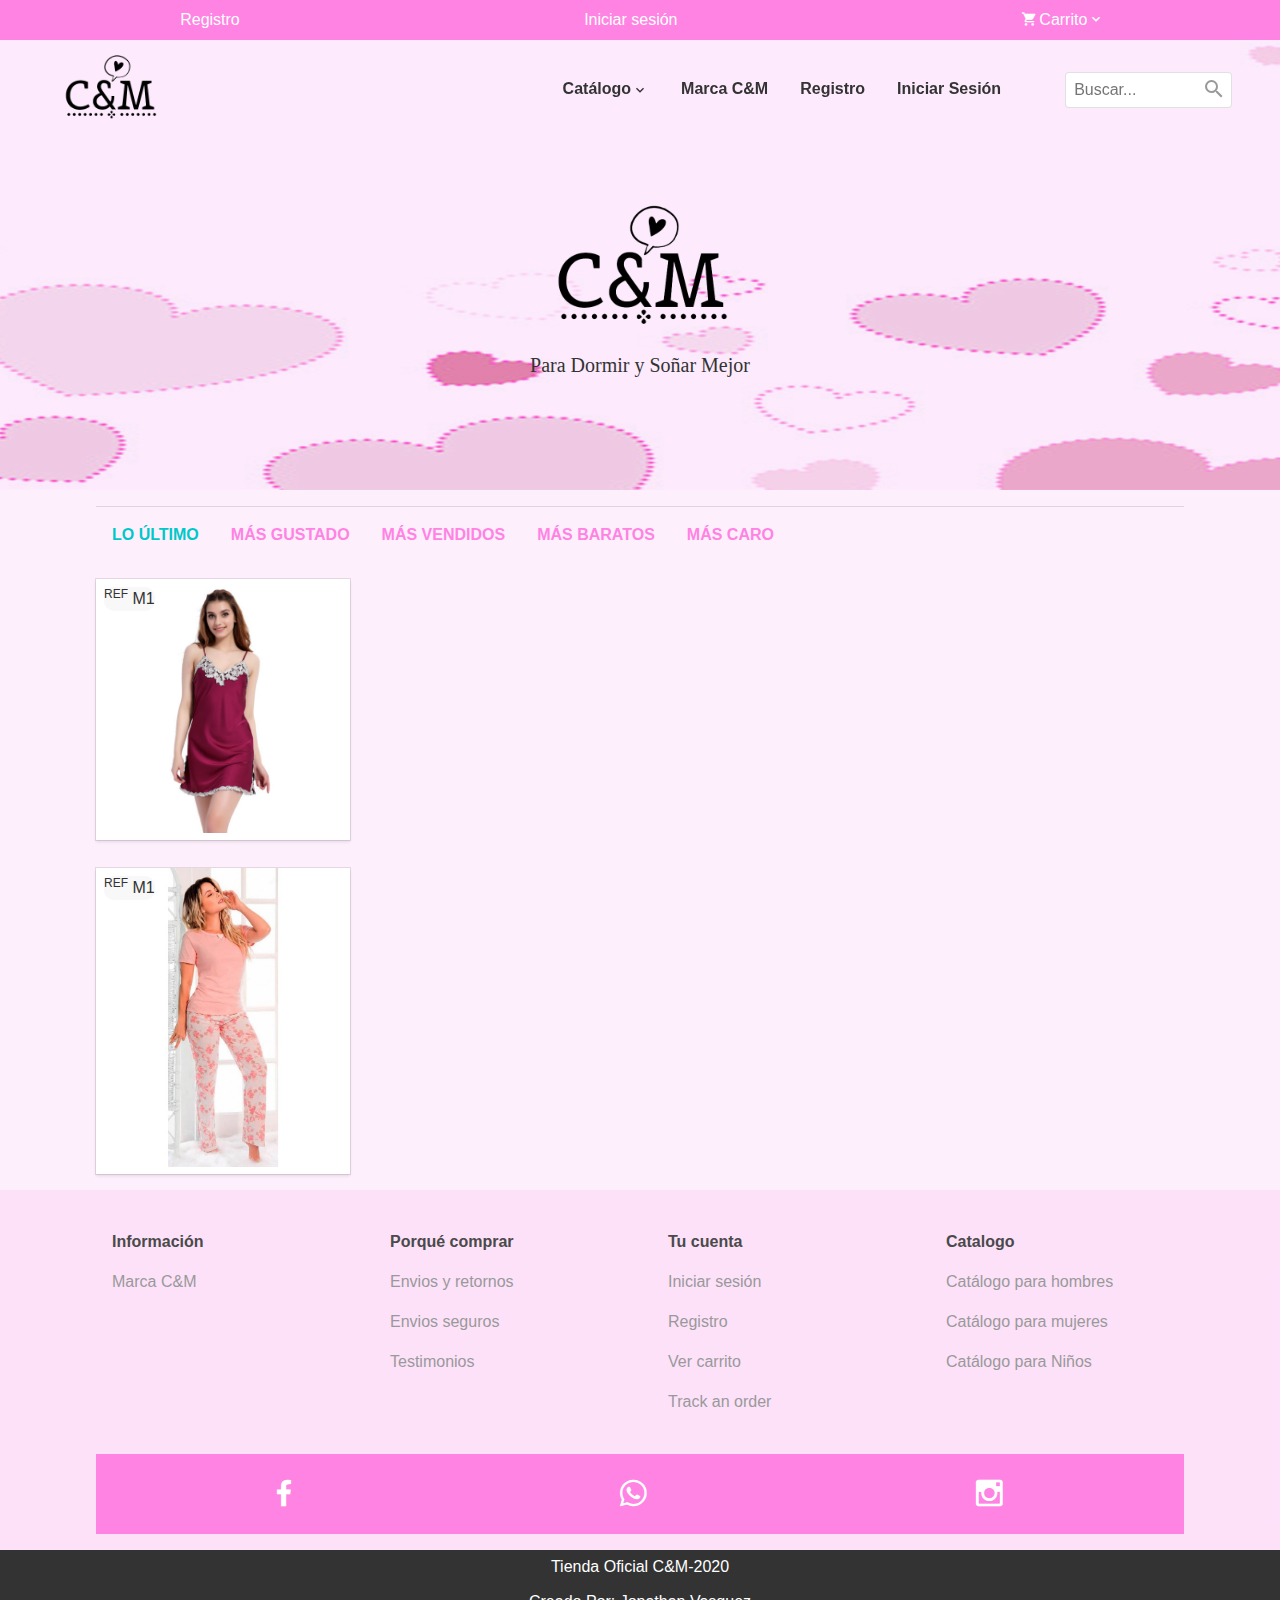
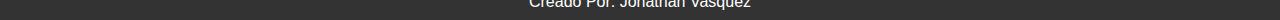
<file: Catalogo_Mujeres.html>
<!DOCTYPE html>
<html lang="en">

<head>
    <meta charset="UTF-8">
    <meta name="viewport" content="width=device-width, initial-scale=1.0">
    <meta http-equiv="X-UA-Compatible" content="ie=edge">
    <link rel="stylesheet" href="css/bulma.min.css">
    <link rel="stylesheet" href="css/material-design-iconic-font.css">
    <link rel="stylesheet" href="css/styles.css">
    <link rel="shortcut icon" href="img/corazon.jpg">
    <title>C&M-Catalogo Mujeres</title>
</head>

<body>
    <!-- Barra de navegación -->
    <header>
        <nav class="navbar-top">
            <ul class="navbar-top-ul">
                <li class="navbar-top-item">
                    <a href="login.html" class="navbar-top-links">Registro</a>
                </li>
                <li class="navbar-top-item">
                    <a href="login.html" class="navbar-top-links">Iniciar sesión</a>
                </li>
                <li class="navbar-top-item">
                    <a href="#" class="navbar-top-links">
                        <i class="zmdi zmdi-shopping-cart"></i> Carrito
                        <i class="zmdi zmdi-chevron-down"></i>
                    </a>
                </li>
            </ul>
        </nav>
        <nav class="navbar">
            <header class="nabvar-mobile is-size-5-mobile">
                <a class="navbar-mobile-link has-text-white" href="#" id="btn-mobile"><i class="zmdi zmdi-menu"></i></a>
                <a class="navbar-mobile-link has-text-white" href="index.html">C&M</a>
                <a class="navbar-mobile-link has-text-white" href="#"><i class="zmdi zmdi-shopping-cart"></i> Vacio</a>
            </header>
            <nav class="nav-menu --nav-dark-light" id="mySidenav">
                <form class="form-group " action="#">
                    <div class="form-group-container">
                        <span class="form-group-icon"><i class="zmdi zmdi-search"></i></span>
                        <input type="text" class="form-group-input" placeholder="Buscar...">
                    </div>
                </form>

                <a class="is-hidden-mobile brand is-uppercase has-text-weight-bold has-text-dark" href="index.html">
                  <img src="img/Logo_C&M.png" alt="">
                </a>

                <ul class="nav-menu-ul">
                  <li class="nav-menu-item"><a href="#" class="nav-menu-link" id="nav-menu-id">Catálogo<i class="zmdi zmdi-chevron-down"></i></a>
                    <div class="container-menu">
                      <ul class="nav-menu-item" id="men">
                        <li><a class="nav-menu-link link-submenu" href="Catalogo_Hombres.html">Hombres</a></li>
                          <div class="container-sub-menu">
                            <ul class="sub-menu-ul">
                                <li class="nav-menu-item ">
                                    <ul class="sub-menu-ul">
                                        <li class="nav-menu-item menu-item"><a class="nav-menu-link" href="Catalogo_Hombres.html">Pijamas</a></li>
                                        <li class="nav-menu-item menu-item"><a class="nav-menu-link" href="#">Personajes</a></li>
                                        <li class="nav-menu-item menu-item"><a class="nav-menu-link" href="#">Pantalones</a></li>
                                    </ul>
                                </li>
                            </ul>
                            <ul class="sub-menu-ul">
                                <li class="nav-menu-item">
                                    <ul class="sub-menu-ul">
                                        <li class="nav-menu-item"><a class="nav-menu-link" href="#">Pantuflas</a></li>
                                        <li class="nav-menu-item"><a class="nav-menu-link" href="#">Batas</a></li>
                                        <li class="nav-menu-item"><a class="nav-menu-link" href="#">Remerones</a></li>
                                    </ul>
                                </li>
                            </ul>
                            <div class="ads is-hidden-touch">
                                <h1 class="ads-h1">Ofertas de Invierno</h1>
                                <h2 class="ads-h2">Desde el 20% de Descuento</h2>
                            </div>
                          </div>
                      </ul>
                      <ul class="nav-menu-item" id="men">
                        <li><a class="nav-menu-link link-submenu" href="Catalogo_Mujeres.html">Mujeres</a></li>
                          <div class="container-sub-menu">
                            <ul class="sub-menu-ul">
                                <li class="nav-menu-item ">
                                    <ul class="sub-menu-ul">
                                      <li class="nav-menu-item menu-item"><a class="nav-menu-link" href="Catalogo_Mujeres.html">Pijamas</a></li>
                                      <li class="nav-menu-item menu-item"><a class="nav-menu-link" href="#">Personajes</a></li>
                                      <li class="nav-menu-item menu-item"><a class="nav-menu-link" href="#">Pantalones</a></li>
                                      <li class="nav-menu-item menu-item"><a class="nav-menu-link" href="#">Camisones</a></li>
                                    </ul>
                                </li>
                            </ul>
                            <ul class="sub-menu-ul">
                                <li class="nav-menu-item">
                                    <ul class="sub-menu-ul">
                                      <li class="nav-menu-item"><a class="nav-menu-link" href="#">Pantuflas</a></li>
                                      <li class="nav-menu-item"><a class="nav-menu-link" href="#">Batas</a></li>
                                      <li class="nav-menu-item"><a class="nav-menu-link" href="#">Remerones</a></li>
                                    </ul>
                                </li>
                            </ul>
                            <div class="ads is-hidden-touch">
                                <h1 class="ads-h1">Ofertas de Invierno</h1>
                                <h2 class="ads-h2">Desde el 20% de Descuento</h2>
                            </div>
                          </div>
                      </ul>
                      <ul class="nav-menu-item" id="men">
                        <li><a class="nav-menu-link link-submenu" href="Catalogo_Niños.html">Niños/as</a></li>
                          <div class="container-sub-menu">
                            <ul class="sub-menu-ul">
                                <li class="nav-menu-item ">
                                    <ul class="sub-menu-ul">
                                        <li class="nav-menu-item"><a class="nav-menu-link" href="Catalogo_Niños.html">Pijamas</a></li>
                                        <li class="nav-menu-item"><a class="nav-menu-link" href="#">Personajes</a></li>
                                        <li class="nav-menu-item"><a class="nav-menu-link" href="#">Pantalones</a></li>
                                    </ul>
                                </li>
                            </ul>
                            <ul class="sub-menu-ul">
                                <li class="nav-menu-item">
                                    <ul class="sub-menu-ul">
                                        <li class="nav-menu-item"><a class="nav-menu-link" href="#">Pantuflas</a></li>
                                        <li class="nav-menu-item"><a class="nav-menu-link" href="#">Batas</a></li>
                                        <li class="nav-menu-item"><a class="nav-menu-link" href="#">Remerones</a></li>
                                    </ul>
                                </li>
                            </ul>
                            <div class="ads is-hidden-touch">
                                <h1 class="ads-h1">Ofertas de Invierno</h1>
                                <h2 class="ads-h2">Desde el 20% de Descuento</h2>
                            </div>
                          </div>
                      </ul>
                    </div>
                  </li>
                    <li class="nav-menu-item"><a href="brand.html" class="nav-menu-link" id="nav-menu-id">Marca C&M</a></li>
                    <li class="nav-menu-item"><a href="login.html" class="nav-menu-link" id="nav-menu-id">Registro</a></li>
                    <li class="nav-menu-item"><a href="login.html" class="nav-menu-link" id="nav-menu-id">Iniciar Sesión</a></li>
                </ul>
            </nav>
        </nav>
    </header>
    <!-- Banner -->
    <div class="banner banner-second">
        <div class="banner-container-img">
            <img src="img/Logo_C&M.png" alt="">
            <h2>Para Dormir y Soñar Mejor</h2>
        </div>
    </div>

    <div class="container">
        <nav class="nav">
            <a class="nav-item --active" href="#">Lo último</a>
            <a class="nav-item" href="#">Más Gustado</a>
            <a class="nav-item" href="#">Más vendidos</a>
            <a class="nav-item" href="#">Más baratos</a>
            <a class="nav-item" href="#">Más caro</a>
        </nav>
    </div>
    <div class="container">
        <div class="columns is-mobile is-multiline">
            <div class="column is-half-mobile is-one-quarter-desktop">
                <div class="card ">
                    <span class="price"> <sup>REF</sup> M1</span>
                    <img src="img/mujer1.jpg" alt="">
                    <div class="card-simple-options">
                        <a href="#" class="btn btn--mini-rounded"><i
                                class="zmdi zmdi-shopping-cart"></i></a>
                        <a href="producto.html" class="btn btn--mini-rounded"><i
                                class="zmdi zmdi-eye"></i></a>
                    </div>

                </div>
            </div>
        </div>
    </div>
    <div class="container">
        <div class="columns is-mobile is-multiline">
            <div class="column is-half-mobile is-one-quarter-desktop">
                <div class="card ">
                    <span class="price"> <sup>REF</sup> M1</span>
                    <img src="img/mujer2.jpg" alt="">
                    <div class="card-simple-options">
                      <a href="#" class="btn btn--mini-rounded"><i
                              class="zmdi zmdi-shopping-cart"></i></a>
                      <a href="producto.html" class="btn btn--mini-rounded"><i
                              class="zmdi zmdi-eye"></i></a>
                    </div>
                </div>
            </div>
        </div>
    </div>
    <footer class="footer">
        <div class="container">
            <div class="columns is-multiline">
                <div class="column">
                    <ul class="footer-ul">
                      <li class="footer-item">
                          <h3 class="has-text-weight-bold">Información</h3>
                      </li>
                      <li class="footer-item"><a class="footer-link" href="brand.html">Marca C&M</a></li>
                  </ul>
              </div>

              <div class="column">
                  <ul class="footer-ul">
                      <li class="footer-item">
                          <h3 class="has-text-weight-bold">Porqué comprar</h3>
                      </li>
                      <li class="footer-item"><a class="footer-link" href="#">Envios y retornos</a></li>
                      <li class="footer-item"><a class="footer-link" href="#">Envios seguros</a></li>
                      <li class="footer-item"><a class="footer-link" href="#">Testimonios </a></li>
                  </ul>
              </div>
              <div class="column">
                  <ul class="footer-ul">
                      <li class="footer-item">
                          <h3 class="has-text-weight-bold">Tu cuenta</h3>
                      </li>
                      <li class="footer-item"><a class="footer-link" href="login.html">Iniciar sesión</a></li>
                      <li class="footer-item"><a class="footer-link" href="login.html">Registro</a></li>
                      <li class="footer-item"><a class="footer-link" href="#">Ver carrito </a></li>
                      <li class="footer-item"><a class="footer-link" href="#">Track an order</a></li>
                  </ul>
              </div>
              <div class="column">
                  <ul class="footer-ul">
                      <li class="footer-item">
                          <h3 class="has-text-weight-bold">Catalogo</h3>
                      </li>
                      <li class="footer-item"><a class="footer-link" href="Catalogo_Hombres.html">Catálogo para hombres</a></li>
                      <li class="footer-item"><a class="footer-link" href="Catalogo_Mujeres.html">Catálogo para mujeres</a></li>
                      <li class="footer-item"><a class="footer-link" href="Catalogo_Niños.html">Catálogo para Niños</a></li>
                  </ul>
              </div>
                <div class="column is-full">
                  <div class="footer-socials">
                      <a class="footer-solcials-link" href="https://www.facebook.com/PrendasCyM" target="_black"><i class="zmdi zmdi-facebook"></i></a>
                      <a class="footer-solcials-link" href="https://wa.link/79sa1c" target="_black"><i class="zmdi zmdi-whatsapp"></i></a>
                      <a class="footer-solcials-link" href="https://www.instagram.com/cym_pijama/?hl=es-la" target="_black"><i class="zmdi zmdi-instagram"></i></a>
                  </div>
                </div>
            </div>
        </div>

        <div class="footer-bar-top">
            <div class="container">
              <a class="footer-bar-top-links" href="#">Tienda Oficial C&M-2020</a>
              <a class="footer-bar-top-links" href="#">Creado Por: Jonathan Vasquez</a>
            </div>
        </div>
    </footer>
    <script src="js/main.js"></script>


</body>

</html>
</file>
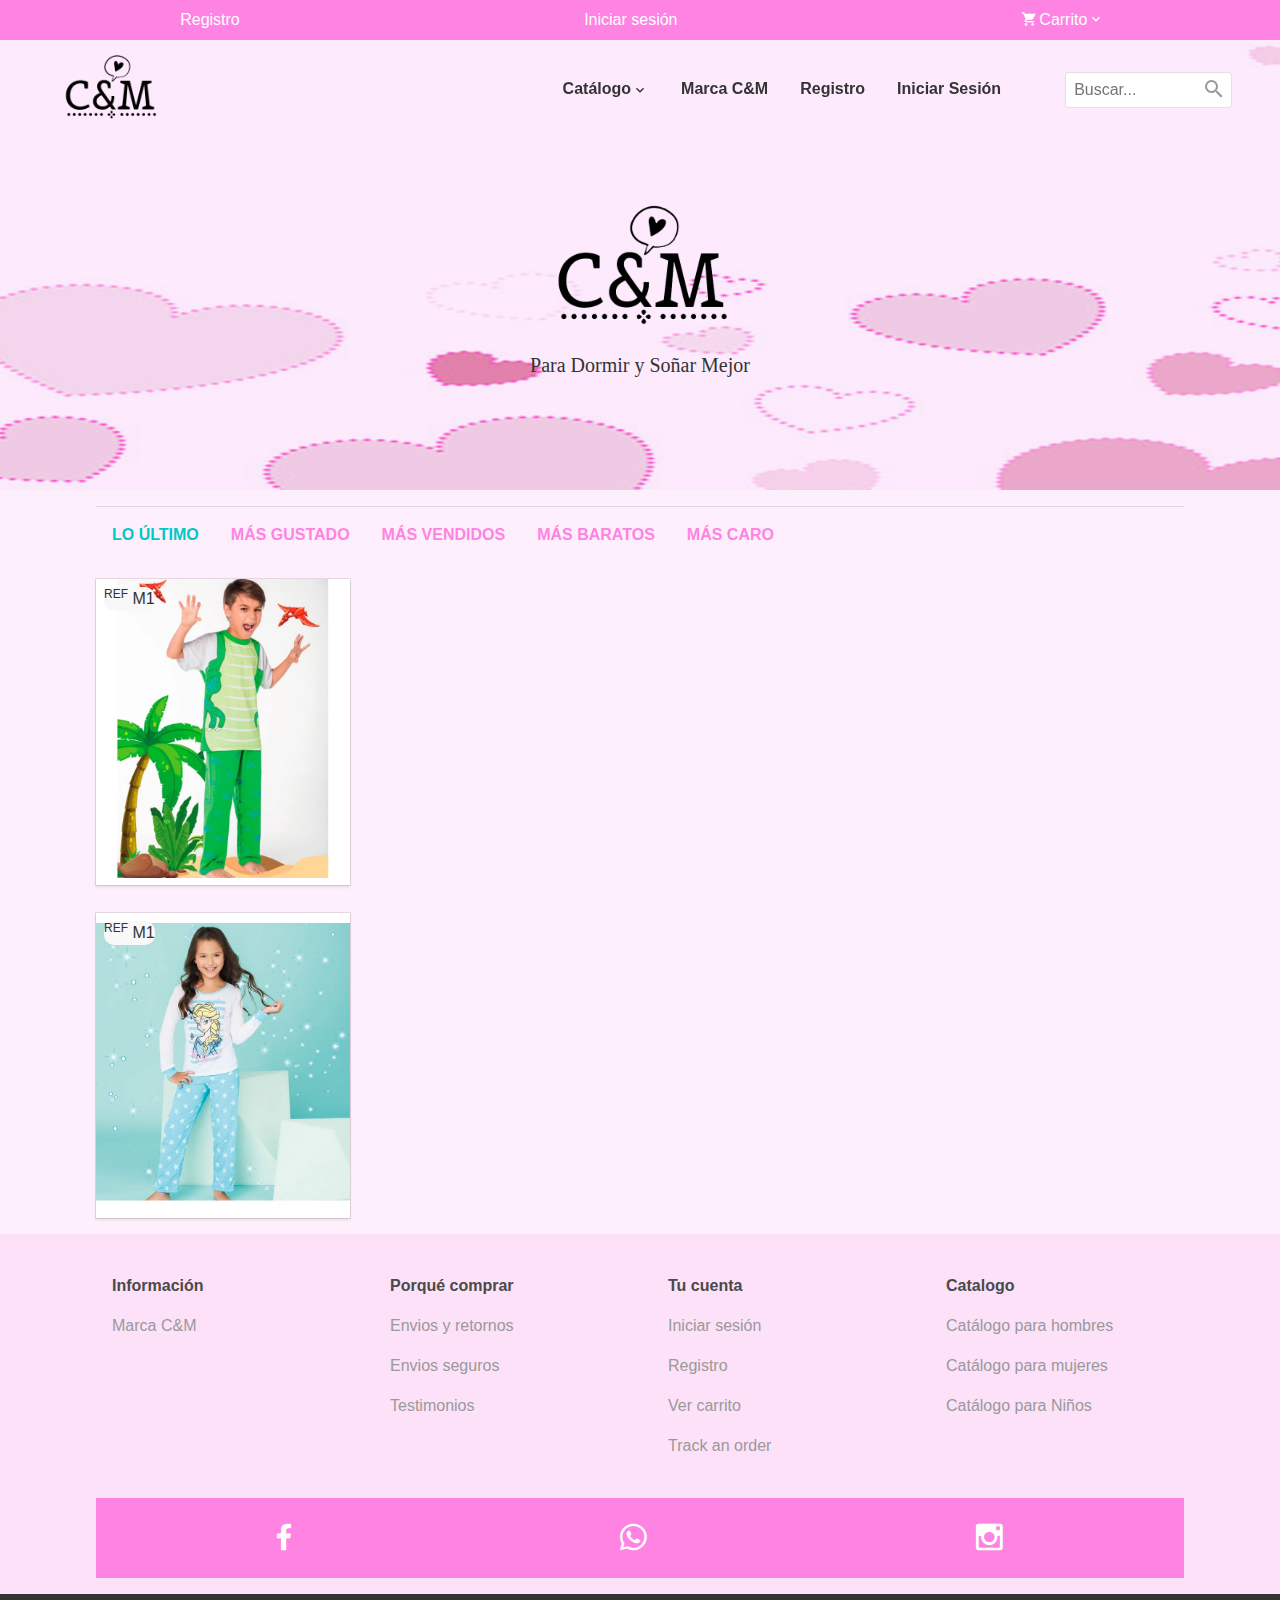
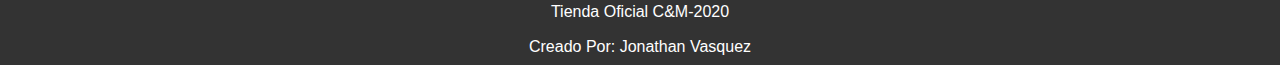
<file: Catalogo_Niños.html>
<!DOCTYPE html>
<html lang="en">

<head>
    <meta charset="UTF-8">
    <meta name="viewport" content="width=device-width, initial-scale=1.0">
    <meta http-equiv="X-UA-Compatible" content="ie=edge">
    <link rel="stylesheet" href="css/bulma.min.css">
    <link rel="stylesheet" href="css/material-design-iconic-font.css">
    <link rel="stylesheet" href="css/styles.css">
    <link rel="shortcut icon" href="img/corazon.jpg">
    <title>C&M-Catalogo Niños</title>
</head>

<body>
    <!-- Barra de navegación -->
    <header>
        <nav class="navbar-top">
            <ul class="navbar-top-ul">
                <li class="navbar-top-item">
                    <a href="login.html" class="navbar-top-links">Registro</a>
                </li>
                <li class="navbar-top-item">
                    <a href="login.html" class="navbar-top-links">Iniciar sesión</a>
                </li>
                <li class="navbar-top-item">
                    <a href="#" class="navbar-top-links">
                        <i class="zmdi zmdi-shopping-cart"></i> Carrito
                        <i class="zmdi zmdi-chevron-down"></i>
                    </a>
                </li>
            </ul>
        </nav>
        <nav class="navbar">
            <header class="nabvar-mobile is-size-5-mobile">
                <a class="navbar-mobile-link has-text-white" href="#" id="btn-mobile"><i class="zmdi zmdi-menu"></i></a>
                <a class="navbar-mobile-link has-text-white" href="index.html">C&M</a>
                <a class="navbar-mobile-link has-text-white" href="#"><i class="zmdi zmdi-shopping-cart"></i> Vacio</a>
            </header>
            <nav class="nav-menu --nav-dark-light" id="mySidenav">
                <form class="form-group " action="#">
                    <div class="form-group-container">
                        <span class="form-group-icon"><i class="zmdi zmdi-search"></i></span>
                        <input type="text" class="form-group-input" placeholder="Buscar...">
                    </div>
                </form>

                <a class="is-hidden-mobile brand is-uppercase has-text-weight-bold has-text-dark" href="index.html">
                  <img src="img/Logo_C&M.png" alt="">
                </a>

                <ul class="nav-menu-ul">
                  <li class="nav-menu-item"><a href="#" class="nav-menu-link" id="nav-menu-id">Catálogo<i class="zmdi zmdi-chevron-down"></i></a>
                    <div class="container-menu">
                      <ul class="nav-menu-item" id="men">
                        <li><a class="nav-menu-link link-submenu" href="Catalogo_Hombres.html">Hombres</a></li>
                          <div class="container-sub-menu">
                            <ul class="sub-menu-ul">
                                <li class="nav-menu-item ">
                                    <ul class="sub-menu-ul">
                                        <li class="nav-menu-item menu-item"><a class="nav-menu-link" href="Catalogo_Hombres.html">Pijamas</a></li>
                                        <li class="nav-menu-item menu-item"><a class="nav-menu-link" href="#">Personajes</a></li>
                                        <li class="nav-menu-item menu-item"><a class="nav-menu-link" href="#">Pantalones</a></li>
                                    </ul>
                                </li>
                            </ul>
                            <ul class="sub-menu-ul">
                                <li class="nav-menu-item">
                                    <ul class="sub-menu-ul">
                                        <li class="nav-menu-item"><a class="nav-menu-link" href="#">Pantuflas</a></li>
                                        <li class="nav-menu-item"><a class="nav-menu-link" href="#">Batas</a></li>
                                        <li class="nav-menu-item"><a class="nav-menu-link" href="#">Remerones</a></li>
                                    </ul>
                                </li>
                            </ul>
                            <div class="ads is-hidden-touch">
                                <h1 class="ads-h1">Ofertas de Invierno</h1>
                                <h2 class="ads-h2">Desde el 20% de Descuento</h2>
                            </div>
                          </div>
                      </ul>
                      <ul class="nav-menu-item" id="men">
                        <li><a class="nav-menu-link link-submenu" href="Catalogo_Mujeres.html">Mujeres</a></li>
                          <div class="container-sub-menu">
                            <ul class="sub-menu-ul">
                                <li class="nav-menu-item ">
                                    <ul class="sub-menu-ul">
                                      <li class="nav-menu-item menu-item"><a class="nav-menu-link" href="Catalogo_Mujeres.html">Pijamas</a></li>
                                      <li class="nav-menu-item menu-item"><a class="nav-menu-link" href="#">Personajes</a></li>
                                      <li class="nav-menu-item menu-item"><a class="nav-menu-link" href="#">Pantalones</a></li>
                                      <li class="nav-menu-item menu-item"><a class="nav-menu-link" href="#">Camisones</a></li>
                                    </ul>
                                </li>
                            </ul>
                            <ul class="sub-menu-ul">
                                <li class="nav-menu-item">
                                    <ul class="sub-menu-ul">
                                      <li class="nav-menu-item"><a class="nav-menu-link" href="#">Pantuflas</a></li>
                                      <li class="nav-menu-item"><a class="nav-menu-link" href="#">Batas</a></li>
                                      <li class="nav-menu-item"><a class="nav-menu-link" href="#">Remerones</a></li>
                                    </ul>
                                </li>
                            </ul>
                            <div class="ads is-hidden-touch">
                                <h1 class="ads-h1">Ofertas de Invierno</h1>
                                <h2 class="ads-h2">Desde el 20% de Descuento</h2>
                            </div>
                          </div>
                      </ul>
                      <ul class="nav-menu-item" id="men">
                        <li><a class="nav-menu-link link-submenu" href="Catalogo_Niños.html">Niños/as</a></li>
                          <div class="container-sub-menu">
                            <ul class="sub-menu-ul">
                                <li class="nav-menu-item ">
                                    <ul class="sub-menu-ul">
                                        <li class="nav-menu-item"><a class="nav-menu-link" href="Catalogo_Niños.html">Pijamas</a></li>
                                        <li class="nav-menu-item"><a class="nav-menu-link" href="#">Personajes</a></li>
                                        <li class="nav-menu-item"><a class="nav-menu-link" href="#">Pantalones</a></li>
                                    </ul>
                                </li>
                            </ul>
                            <ul class="sub-menu-ul">
                                <li class="nav-menu-item">
                                    <ul class="sub-menu-ul">
                                        <li class="nav-menu-item"><a class="nav-menu-link" href="#">Pantuflas</a></li>
                                        <li class="nav-menu-item"><a class="nav-menu-link" href="#">Batas</a></li>
                                        <li class="nav-menu-item"><a class="nav-menu-link" href="#">Remerones</a></li>
                                    </ul>
                                </li>
                            </ul>
                            <div class="ads is-hidden-touch">
                                <h1 class="ads-h1">Ofertas de Invierno</h1>
                                <h2 class="ads-h2">Desde el 20% de Descuento</h2>
                            </div>
                          </div>
                      </ul>
                    </div>
                  </li>
                    <li class="nav-menu-item"><a href="brand.html" class="nav-menu-link" id="nav-menu-id">Marca C&M</a></li>
                    <li class="nav-menu-item"><a href="login.html" class="nav-menu-link" id="nav-menu-id">Registro</a></li>
                    <li class="nav-menu-item"><a href="login.html" class="nav-menu-link" id="nav-menu-id">Iniciar Sesión</a></li>
                </ul>
            </nav>
        </nav>
    </header>
    <!-- Banner -->
    <div class="banner banner-second">
        <div class="banner-container-img">
            <img src="img/Logo_C&M.png" alt="">
            <h2>Para Dormir y Soñar Mejor</h2>
        </div>
    </div>

    <div class="container">
        <nav class="nav">
            <a class="nav-item --active" href="#">Lo último</a>
            <a class="nav-item" href="#">Más Gustado</a>
            <a class="nav-item" href="#">Más vendidos</a>
            <a class="nav-item" href="#">Más baratos</a>
            <a class="nav-item" href="#">Más caro</a>
        </nav>
    </div>
    <div class="container">
        <div class="columns is-mobile is-multiline">
            <div class="column is-half-mobile is-one-quarter-desktop">
                <div class="card ">
                    <span class="price"> <sup>REF</sup> M1</span>
                    <img src="img/niño2.jpg" alt="">
                    <div class="card-simple-options">
                        <a href="#" class="btn btn--mini-rounded"><i
                                class="zmdi zmdi-shopping-cart"></i></a>
                        <a href="producto.html" class="btn btn--mini-rounded"><i
                                class="zmdi zmdi-eye"></i></a>
                    </div>

                </div>
            </div>
        </div>
    </div>
    <div class="container">
        <div class="columns is-mobile is-multiline">
            <div class="column is-half-mobile is-one-quarter-desktop">
                <div class="card ">
                    <span class="price"> <sup>REF</sup> M1</span>
                    <img src="img/niña1.jpg" alt="">
                    <div class="card-simple-options">
                      <a href="#" class="btn btn--mini-rounded"><i
                              class="zmdi zmdi-shopping-cart"></i></a>
                      <a href="producto.html" class="btn btn--mini-rounded"><i
                              class="zmdi zmdi-eye"></i></a>
                    </div>
                </div>
            </div>
        </div>
    </div>
    <footer class="footer">
        <div class="container">
            <div class="columns is-multiline">
                <div class="column">
                    <ul class="footer-ul">
                      <li class="footer-item">
                          <h3 class="has-text-weight-bold">Información</h3>
                      </li>
                      <li class="footer-item"><a class="footer-link" href="brand.html">Marca C&M</a></li>
                  </ul>
              </div>

              <div class="column">
                  <ul class="footer-ul">
                      <li class="footer-item">
                          <h3 class="has-text-weight-bold">Porqué comprar</h3>
                      </li>
                      <li class="footer-item"><a class="footer-link" href="#">Envios y retornos</a></li>
                      <li class="footer-item"><a class="footer-link" href="#">Envios seguros</a></li>
                      <li class="footer-item"><a class="footer-link" href="#">Testimonios </a></li>
                  </ul>
              </div>
              <div class="column">
                  <ul class="footer-ul">
                      <li class="footer-item">
                          <h3 class="has-text-weight-bold">Tu cuenta</h3>
                      </li>
                      <li class="footer-item"><a class="footer-link" href="login.html">Iniciar sesión</a></li>
                      <li class="footer-item"><a class="footer-link" href="login.html">Registro</a></li>
                      <li class="footer-item"><a class="footer-link" href="#">Ver carrito </a></li>
                      <li class="footer-item"><a class="footer-link" href="#">Track an order</a></li>
                  </ul>
              </div>
              <div class="column">
                  <ul class="footer-ul">
                      <li class="footer-item">
                          <h3 class="has-text-weight-bold">Catalogo</h3>
                      </li>
                      <li class="footer-item"><a class="footer-link" href="Catalogo_Hombres.html">Catálogo para hombres</a></li>
                      <li class="footer-item"><a class="footer-link" href="Catalogo_Mujeres.html">Catálogo para mujeres</a></li>
                      <li class="footer-item"><a class="footer-link" href="Catalogo_Niños.html">Catálogo para Niños</a></li>
                  </ul>
              </div>
                <div class="column is-full">
                  <div class="footer-socials">
                      <a class="footer-solcials-link" href="https://www.facebook.com/PrendasCyM" target="_black"><i class="zmdi zmdi-facebook"></i></a>
                      <a class="footer-solcials-link" href="https://wa.link/79sa1c" target="_black"><i class="zmdi zmdi-whatsapp"></i></a>
                      <a class="footer-solcials-link" href="https://www.instagram.com/cym_pijama/?hl=es-la" target="_black"><i class="zmdi zmdi-instagram"></i></a>
                  </div>
                </div>
            </div>
        </div>

        <div class="footer-bar-top">
            <div class="container">
              <a class="footer-bar-top-links" href="#">Tienda Oficial C&M-2020</a>
              <a class="footer-bar-top-links" href="#">Creado Por: Jonathan Vasquez</a>
            </div>
        </div>
    </footer>
    <script src="js/main.js"></script>


</body>

</html>
</file>
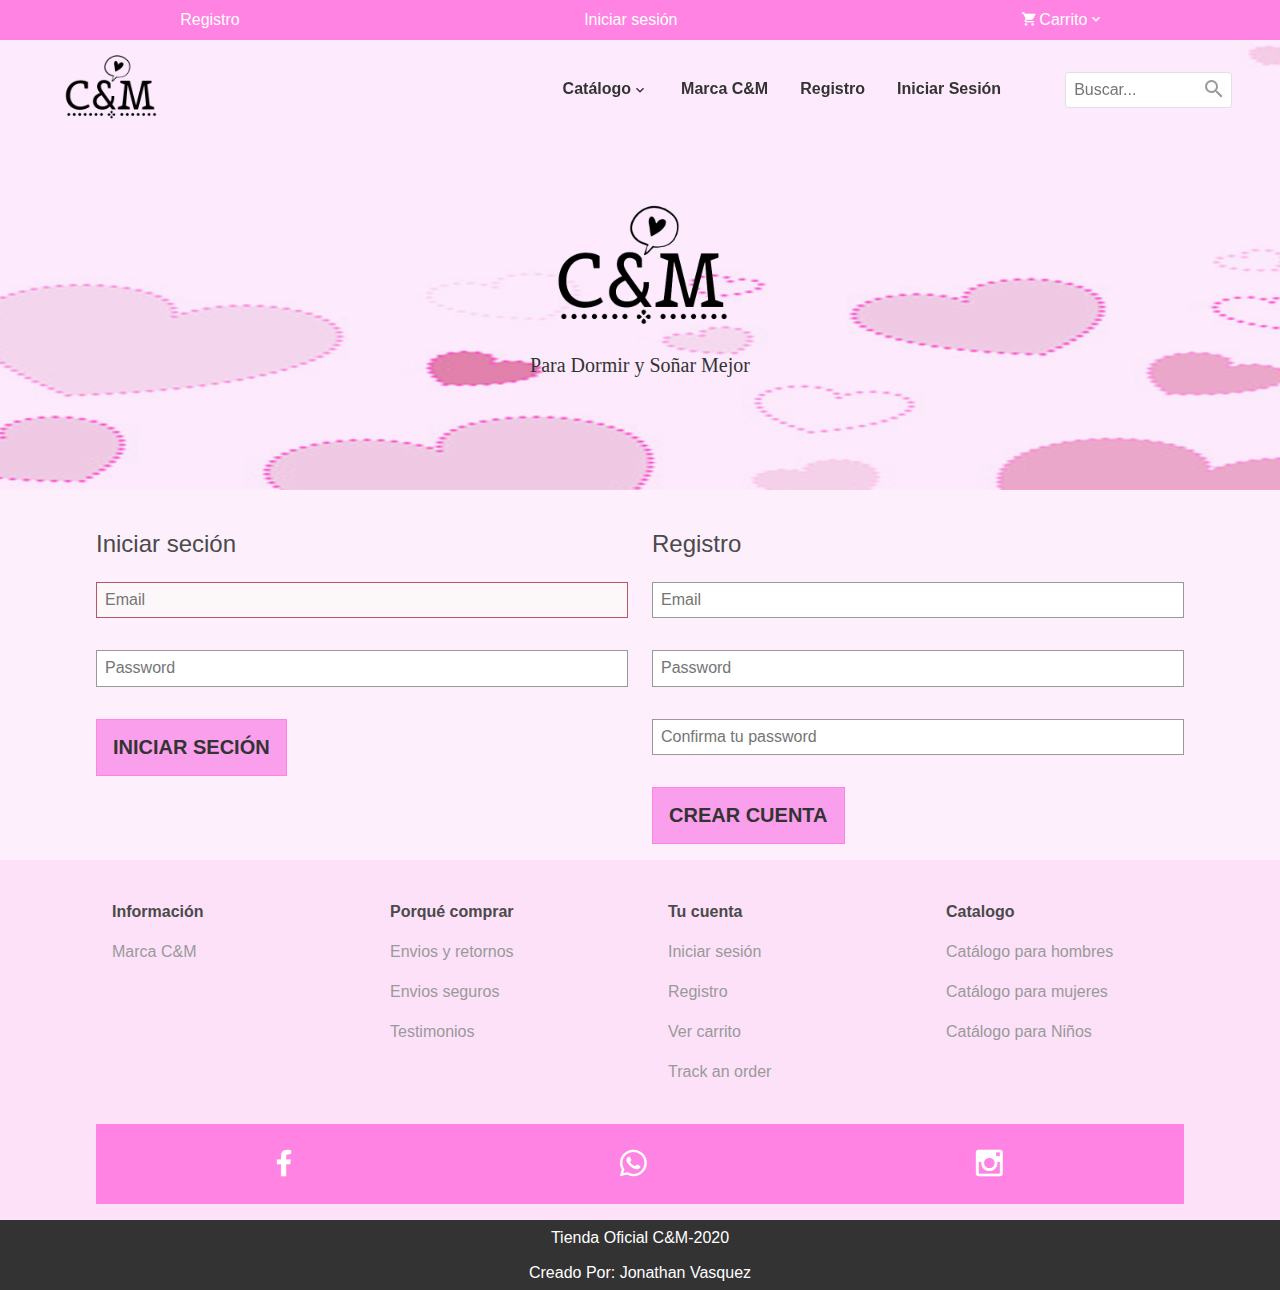
<file: login.html>
<!DOCTYPE html>
<html lang="en">

<head>
    <meta charset="UTF-8">
    <meta name="viewport" content="width=device-width, initial-scale=1.0">
    <meta http-equiv="X-UA-Compatible" content="ie=edge">
    <link rel="stylesheet" href="css/bulma.min.css">
    <link rel="stylesheet" href="css/material-design-iconic-font.css">
    <link rel="stylesheet" href="css/styles.css">
    <link rel="shortcut icon" href="img/corazon.jpg">
    <title>C&M-Registro</title>
</head>

<body>
    <header>
        <nav class="navbar-top">
            <ul class="navbar-top-ul">
                <li class="navbar-top-item">
                    <a href="login.html" class="navbar-top-links">Registro</a>
                </li>
                <li class="navbar-top-item">
                    <a href="login.html" class="navbar-top-links">Iniciar sesión</a>
                </li>
                <li class="navbar-top-item">
                    <a href="#" class="navbar-top-links">
                        <i class="zmdi zmdi-shopping-cart"></i> Carrito
                        <i class="zmdi zmdi-chevron-down"></i>
                    </a>
                </li>
            </ul>
        </nav>
        <nav class="navbar">
            <header class="nabvar-mobile is-size-5-mobile">
                <a class="navbar-mobile-link has-text-white" href="#" id="btn-mobile"><i class="zmdi zmdi-menu"></i></a>
                <a class="navbar-mobile-link has-text-white" href="#">C&M</a>
                <a class="navbar-mobile-link has-text-white" href="index.html"><i class="zmdi zmdi-shopping-cart"></i> Vacio</a>
            </header>
            <nav class="nav-menu --nav-dark-light" id="mySidenav">
                <form class="form-group " action="#">
                    <div class="form-group-container">
                        <span class="form-group-icon"><i class="zmdi zmdi-search"></i></span>
                        <input type="text" class="form-group-input" placeholder="Buscar...">
                    </div>
                </form>

                <a class="is-hidden-mobile brand is-uppercase has-text-weight-bold has-text-dark" href="index.html">
                  <img src="img/Logo_C&M.png" alt="">
                </a>

                <ul class="nav-menu-ul">
                  <li class="nav-menu-item"><a href="#" class="nav-menu-link" id="nav-menu-id">Catálogo<i class="zmdi zmdi-chevron-down"></i></a>
                    <div class="container-menu">
                      <ul class="nav-menu-item" id="men">
                        <li><a class="nav-menu-link link-submenu" href="Catalogo_Hombres.html">Hombres</a></li>
                          <div class="container-sub-menu">
                            <ul class="sub-menu-ul">
                                <li class="nav-menu-item ">
                                    <ul class="sub-menu-ul">
                                        <li class="nav-menu-item menu-item"><a class="nav-menu-link" href="Catalogo_Hombres.html">Pijamas</a></li>
                                        <li class="nav-menu-item menu-item"><a class="nav-menu-link" href="#">Personajes</a></li>
                                        <li class="nav-menu-item menu-item"><a class="nav-menu-link" href="#">Pantalones</a></li>
                                    </ul>
                                </li>
                            </ul>
                            <ul class="sub-menu-ul">
                                <li class="nav-menu-item">
                                    <ul class="sub-menu-ul">
                                        <li class="nav-menu-item"><a class="nav-menu-link" href="#">Pantuflas</a></li>
                                        <li class="nav-menu-item"><a class="nav-menu-link" href="#">Batas</a></li>
                                        <li class="nav-menu-item"><a class="nav-menu-link" href="#">Remerones</a></li>
                                    </ul>
                                </li>
                            </ul>
                            <div class="ads is-hidden-touch">
                                <h1 class="ads-h1">Ofertas de Invierno</h1>
                                <h2 class="ads-h2">Desde el 20% de Descuento</h2>
                            </div>
                          </div>
                      </ul>
                      <ul class="nav-menu-item" id="men">
                        <li><a class="nav-menu-link link-submenu" href="Catalogo_Mujeres.html">Mujeres</a></li>
                          <div class="container-sub-menu">
                            <ul class="sub-menu-ul">
                                <li class="nav-menu-item ">
                                    <ul class="sub-menu-ul">
                                      <li class="nav-menu-item menu-item"><a class="nav-menu-link" href="Catalogo_Mujeres.html">Pijamas</a></li>
                                      <li class="nav-menu-item menu-item"><a class="nav-menu-link" href="#">Personajes</a></li>
                                      <li class="nav-menu-item menu-item"><a class="nav-menu-link" href="#">Pantalones</a></li>
                                      <li class="nav-menu-item menu-item"><a class="nav-menu-link" href="#">Camisones</a></li>
                                    </ul>
                                </li>
                            </ul>
                            <ul class="sub-menu-ul">
                                <li class="nav-menu-item">
                                    <ul class="sub-menu-ul">
                                      <li class="nav-menu-item"><a class="nav-menu-link" href="#">Pantuflas</a></li>
                                      <li class="nav-menu-item"><a class="nav-menu-link" href="#">Batas</a></li>
                                      <li class="nav-menu-item"><a class="nav-menu-link" href="#">Remerones</a></li>
                                    </ul>
                                </li>
                            </ul>
                            <div class="ads is-hidden-touch">
                                <h1 class="ads-h1">Ofertas de Invierno</h1>
                                <h2 class="ads-h2">Desde el 20% de Descuento</h2>
                            </div>
                          </div>
                      </ul>
                      <ul class="nav-menu-item" id="men">
                        <li><a class="nav-menu-link link-submenu" href="Catalogo_Niños.html">Niño/a</a></li>
                          <div class="container-sub-menu">
                            <ul class="sub-menu-ul">
                                <li class="nav-menu-item ">
                                    <ul class="sub-menu-ul">
                                        <li class="nav-menu-item"><a class="nav-menu-link" href="Catalogo_Niños.html">Pijamas</a></li>
                                        <li class="nav-menu-item"><a class="nav-menu-link" href="#">Personajes</a></li>
                                        <li class="nav-menu-item"><a class="nav-menu-link" href="#">Pantalones</a></li>
                                    </ul>
                                </li>
                            </ul>
                            <ul class="sub-menu-ul">
                                <li class="nav-menu-item">
                                    <ul class="sub-menu-ul">
                                        <li class="nav-menu-item"><a class="nav-menu-link" href="#">Pantuflas</a></li>
                                        <li class="nav-menu-item"><a class="nav-menu-link" href="#">Batas</a></li>
                                        <li class="nav-menu-item"><a class="nav-menu-link" href="#">Remerones</a></li>
                                    </ul>
                                </li>
                            </ul>
                            <div class="ads is-hidden-touch">
                                <h1 class="ads-h1">Ofertas de Invierno</h1>
                                <h2 class="ads-h2">Desde el 20% de Descuento</h2>
                            </div>
                          </div>
                      </ul>
                    </div>
                  </li>
                    <li class="nav-menu-item"><a href="brand.html" class="nav-menu-link" id="nav-menu-id">Marca C&M</a></li>
                    <li class="nav-menu-item"><a href="login.html" class="nav-menu-link" id="nav-menu-id">Registro</a></li>
                    <li class="nav-menu-item"><a href="login.html" class="nav-menu-link" id="nav-menu-id">Iniciar Sesión</a></li>
                </ul>
            </nav>
        </nav>
    </header>
    <!-- Banner -->
    <div class="banner banner-second">
        <div class="banner-container-img">
            <img src="img/Logo_C&M.png" alt="">
            <h2>Para Dormir y Soñar Mejor</h2>
        </div>
    </div>

    <div class="container">
        <div class="columns">
            <div class="column">
                <h2 class="is-size-4">Iniciar seción</h2>
                <form action="#" class="form-control">

                    <input type="email" placeholder="Email" class="form-control-field error">

                    <input type="password" placeholder="Password" class="form-control-field">

                    <button class="btn btn-default btn-primary">Iniciar seción</button>
                </form>
            </div>
            <div class="column">
                <h2 class="is-size-4">Registro</h2>
                <form action="#" class="form-control">
                    <input type="email" placeholder="Email" class="form-control-field">

                    <input type="password" placeholder="Password" class="form-control-field">

                    <input type="password" placeholder="Confirma tu password" class="form-control-field">

                    <button class="btn btn-default btn-primary">Crear cuenta</button>
                </form>
            </div>
        </div>
    </div>

    <!-- footer -->
    <footer class="footer">
        <div class="container">
            <div class="columns is-multiline">
                <div class="column">
                    <ul class="footer-ul">
                      <li class="footer-item">
                          <h3 class="has-text-weight-bold">Información</h3>
                      </li>
                      <li class="footer-item"><a class="footer-link" href="brand.html">Marca C&M</a></li>
                  </ul>
              </div>

              <div class="column">
                  <ul class="footer-ul">
                      <li class="footer-item">
                          <h3 class="has-text-weight-bold">Porqué comprar</h3>
                      </li>
                      <li class="footer-item"><a class="footer-link" href="#">Envios y retornos</a></li>
                      <li class="footer-item"><a class="footer-link" href="#">Envios seguros</a></li>
                      <li class="footer-item"><a class="footer-link" href="#">Testimonios </a></li>
                  </ul>
              </div>
              <div class="column">
                  <ul class="footer-ul">
                      <li class="footer-item">
                          <h3 class="has-text-weight-bold">Tu cuenta</h3>
                      </li>
                      <li class="footer-item"><a class="footer-link" href="login.html">Iniciar sesión</a></li>
                      <li class="footer-item"><a class="footer-link" href="login.html">Registro</a></li>
                      <li class="footer-item"><a class="footer-link" href="#">Ver carrito </a></li>
                      <li class="footer-item"><a class="footer-link" href="#">Track an order</a></li>
                  </ul>
              </div>
              <div class="column">
                  <ul class="footer-ul">
                      <li class="footer-item">
                          <h3 class="has-text-weight-bold">Catalogo</h3>
                      </li>
                      <li class="footer-item"><a class="footer-link" href="Catalogo_Hombres.html">Catálogo para hombres</a></li>
                      <li class="footer-item"><a class="footer-link" href="Catalogo_Mujeres.html">Catálogo para mujeres</a></li>
                      <li class="footer-item"><a class="footer-link" href="Catalogo_Niños.html">Catálogo para Niños</a></li>
                  </ul>
              </div>
                <div class="column is-full">
                  <div class="footer-socials">
                      <a class="footer-solcials-link" href="https://www.facebook.com/PrendasCyM" target="_black"><i class="zmdi zmdi-facebook"></i></a>
                      <a class="footer-solcials-link" href="https://wa.link/79sa1c" target="_black"><i class="zmdi zmdi-whatsapp"></i></a>
                      <a class="footer-solcials-link" href="https://www.instagram.com/cym_pijama/?hl=es-la" target="_black"><i class="zmdi zmdi-instagram"></i></a>
                  </div>
                </div>
            </div>
        </div>

        <div class="footer-bar-top">
            <div class="container">
              <a class="footer-bar-top-links" href="#">Tienda Oficial C&M-2020</a>
              <a class="footer-bar-top-links" href="#">Creado Por: Jonathan Vasquez</a>
            </div>
        </div>
    </footer>
    <script src="js/main.js"></script>


</body>

</html>
</file>
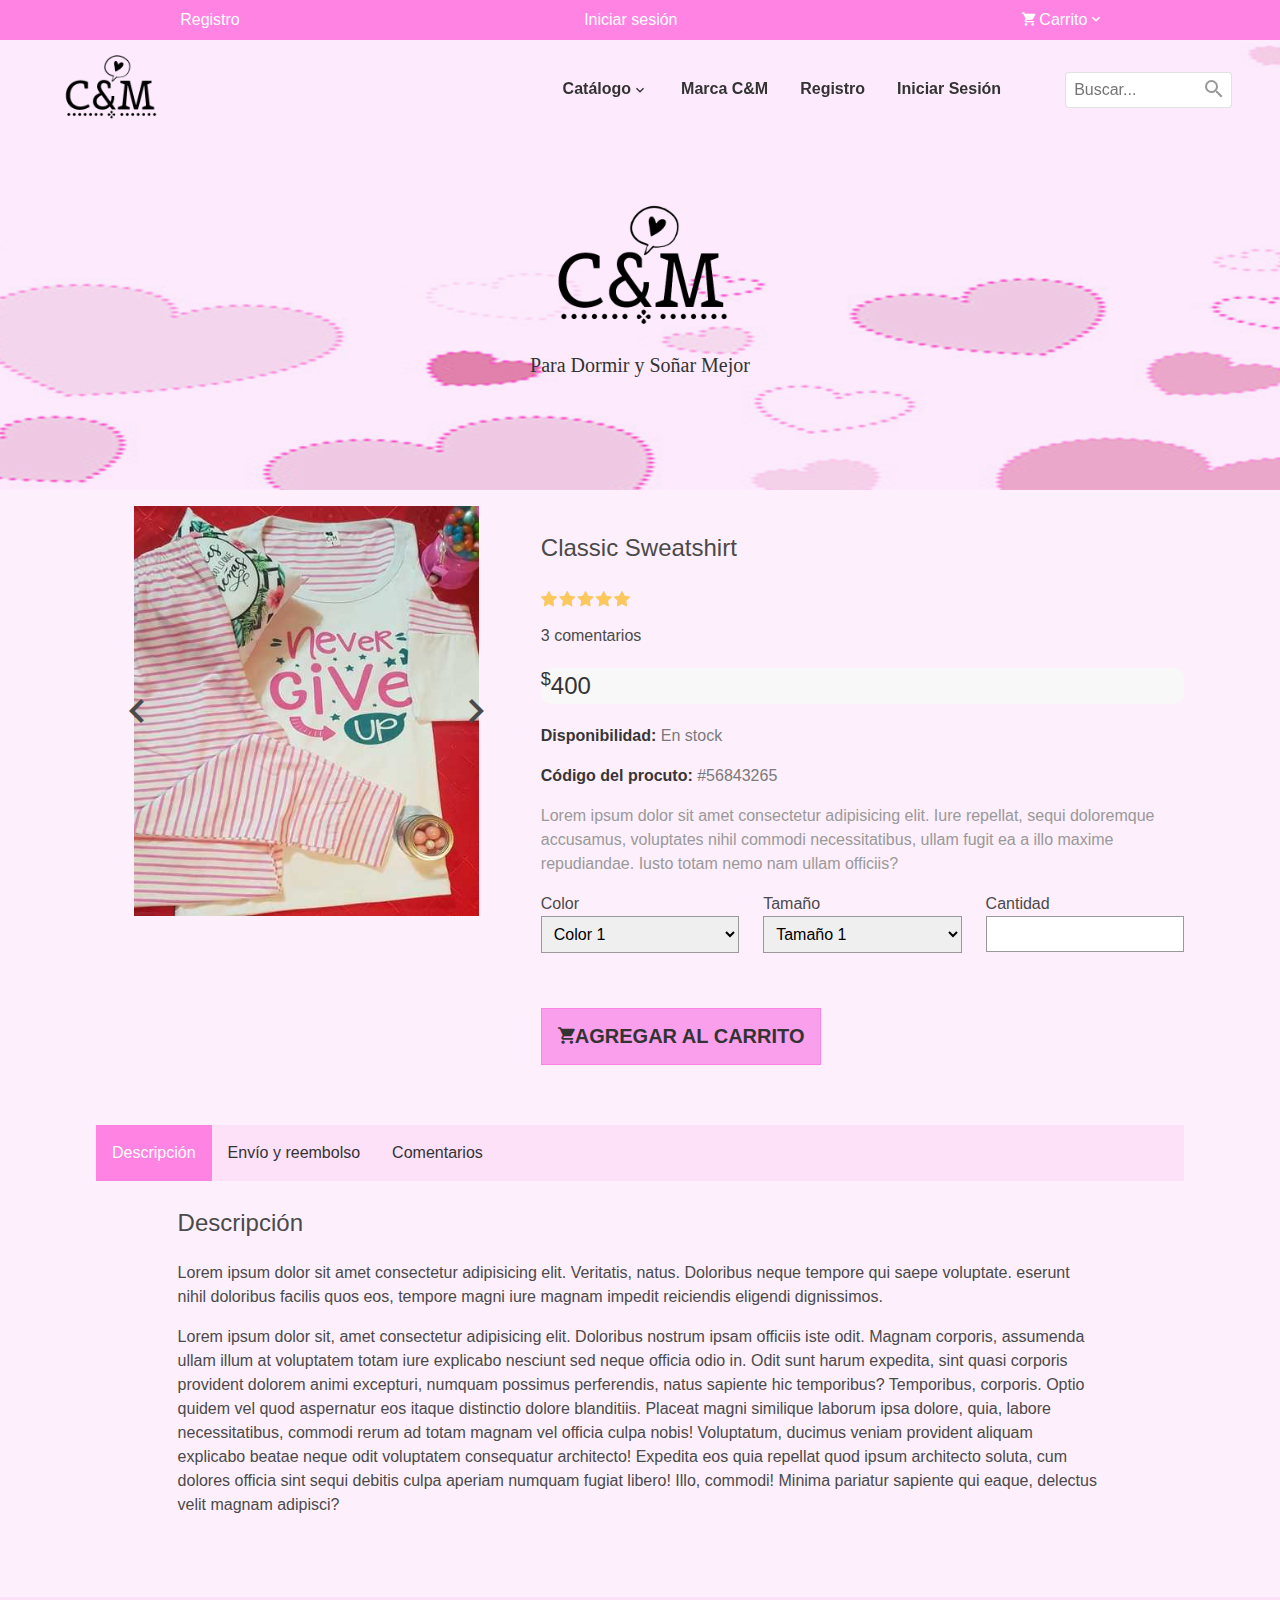
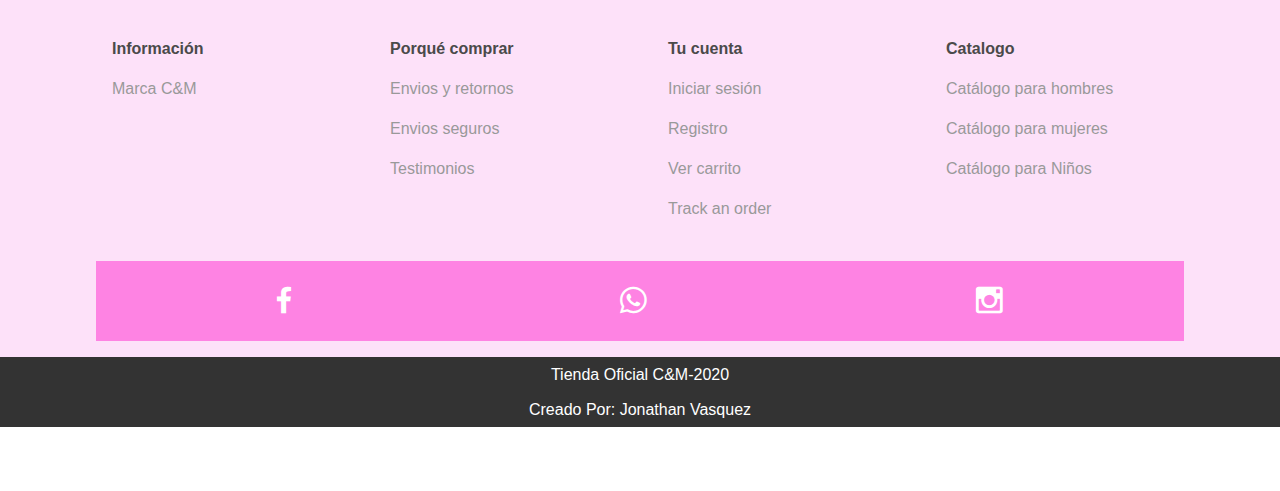
<file: producto.html>
<!DOCTYPE html>
<html lang="en">

<head>
    <meta charset="UTF-8">
    <meta name="viewport" content="width=device-width, initial-scale=1.0">
    <meta http-equiv="X-UA-Compatible" content="ie=edge">
    <link rel="stylesheet" href="css/bulma.min.css">
    <link rel="stylesheet" href="css/material-design-iconic-font.css">
    <link rel="stylesheet" href="css/styles.css">
    <link rel="shortcut icon" href="img/corazon.jpg">
    <title>C&M-Productos</title>
</head>

<body>
    <!-- Barra de navegación -->
    <header>
        <nav class="navbar-top">
            <ul class="navbar-top-ul">
                <li class="navbar-top-item">
                    <a href="login.html" class="navbar-top-links">Registro</a>
                </li>
                <li class="navbar-top-item">
                    <a href="login.html" class="navbar-top-links">Iniciar sesión</a>
                </li>
                <li class="navbar-top-item">
                    <a href="#" class="navbar-top-links">
                        <i class="zmdi zmdi-shopping-cart"></i> Carrito
                        <i class="zmdi zmdi-chevron-down"></i>
                    </a>
                </li>
            </ul>
        </nav>
        <nav class="navbar">
            <header class="nabvar-mobile is-size-5-mobile">
                <a class="navbar-mobile-link has-text-white" href="#" id="btn-mobile"><i class="zmdi zmdi-menu"></i></a>
                <a class="navbar-mobile-link has-text-white" href="index.html">C&M</a>
                <a class="navbar-mobile-link has-text-white" href="#"><i class="zmdi zmdi-shopping-cart"></i> Vacio</a>
            </header>
            <nav class="nav-menu --nav-dark-light" id="mySidenav">
                <form class="form-group " action="#">
                    <div class="form-group-container">
                        <span class="form-group-icon"><i class="zmdi zmdi-search"></i></span>
                        <input type="text" class="form-group-input" placeholder="Buscar...">
                    </div>
                </form>

                <a class="is-hidden-mobile brand is-uppercase has-text-weight-bold has-text-dark" href="index.html">
                  <img src="img/Logo_C&M.png" alt="">
                </a>

                <ul class="nav-menu-ul">
                  <li class="nav-menu-item"><a href="#" class="nav-menu-link" id="nav-menu-id">Catálogo<i class="zmdi zmdi-chevron-down"></i></a>
                    <div class="container-menu">
                      <ul class="nav-menu-item" id="men">
                        <li><a class="nav-menu-link link-submenu" href="Catalogo_Hombres.html">Hombres</a></li>
                          <div class="container-sub-menu">
                            <ul class="sub-menu-ul">
                                <li class="nav-menu-item ">
                                    <ul class="sub-menu-ul">
                                        <li class="nav-menu-item menu-item"><a class="nav-menu-link" href="Catalogo_Hombres.html">Pijamas</a></li>
                                        <li class="nav-menu-item menu-item"><a class="nav-menu-link" href="#">Personajes</a></li>
                                        <li class="nav-menu-item menu-item"><a class="nav-menu-link" href="#">Pantalones</a></li>
                                    </ul>
                                </li>
                            </ul>
                            <ul class="sub-menu-ul">
                                <li class="nav-menu-item">
                                    <ul class="sub-menu-ul">
                                        <li class="nav-menu-item"><a class="nav-menu-link" href="#">Pantuflas</a></li>
                                        <li class="nav-menu-item"><a class="nav-menu-link" href="#">Batas</a></li>
                                        <li class="nav-menu-item"><a class="nav-menu-link" href="#">Remerones</a></li>
                                    </ul>
                                </li>
                            </ul>
                            <div class="ads is-hidden-touch">
                                <h1 class="ads-h1">Ofertas de Invierno</h1>
                                <h2 class="ads-h2">Desde el 20% de Descuento</h2>
                            </div>
                          </div>
                      </ul>
                      <ul class="nav-menu-item" id="men">
                        <li><a class="nav-menu-link link-submenu" href="Catalogo_Mujeres.html">Mujeres</a></li>
                          <div class="container-sub-menu">
                            <ul class="sub-menu-ul">
                                <li class="nav-menu-item ">
                                    <ul class="sub-menu-ul">
                                      <li class="nav-menu-item menu-item"><a class="nav-menu-link" href="Catalogo_Mujeres.html">Pijamas</a></li>
                                      <li class="nav-menu-item menu-item"><a class="nav-menu-link" href="#">Personajes</a></li>
                                      <li class="nav-menu-item menu-item"><a class="nav-menu-link" href="#">Pantalones</a></li>
                                      <li class="nav-menu-item menu-item"><a class="nav-menu-link" href="#">Camisones</a></li>
                                    </ul>
                                </li>
                            </ul>
                            <ul class="sub-menu-ul">
                                <li class="nav-menu-item">
                                    <ul class="sub-menu-ul">
                                      <li class="nav-menu-item"><a class="nav-menu-link" href="#">Pantuflas</a></li>
                                      <li class="nav-menu-item"><a class="nav-menu-link" href="#">Batas</a></li>
                                      <li class="nav-menu-item"><a class="nav-menu-link" href="#">Remerones</a></li>
                                    </ul>
                                </li>
                            </ul>
                            <div class="ads is-hidden-touch">
                                <h1 class="ads-h1">Ofertas de Invierno</h1>
                                <h2 class="ads-h2">Desde el 20% de Descuento</h2>
                            </div>
                          </div>
                      </ul>
                      <ul class="nav-menu-item" id="men">
                        <li><a class="nav-menu-link link-submenu" href="Catalogo_Niños.html">Niños/as</a></li>
                          <div class="container-sub-menu">
                            <ul class="sub-menu-ul">
                                <li class="nav-menu-item ">
                                    <ul class="sub-menu-ul">
                                        <li class="nav-menu-item"><a class="nav-menu-link" href="Catalogo_Niños.html">Pijamas</a></li>
                                        <li class="nav-menu-item"><a class="nav-menu-link" href="#">Personajes</a></li>
                                        <li class="nav-menu-item"><a class="nav-menu-link" href="#">Pantalones</a></li>
                                    </ul>
                                </li>
                            </ul>
                            <ul class="sub-menu-ul">
                                <li class="nav-menu-item">
                                    <ul class="sub-menu-ul">
                                        <li class="nav-menu-item"><a class="nav-menu-link" href="#">Pantuflas</a></li>
                                        <li class="nav-menu-item"><a class="nav-menu-link" href="#">Batas</a></li>
                                        <li class="nav-menu-item"><a class="nav-menu-link" href="#">Remerones</a></li>
                                    </ul>
                                </li>
                            </ul>
                            <div class="ads is-hidden-touch">
                                <h1 class="ads-h1">Ofertas de Invierno</h1>
                                <h2 class="ads-h2">Desde el 20% de Descuento</h2>
                            </div>
                          </div>
                      </ul>
                    </div>
                  </li>
                    <li class="nav-menu-item"><a href="brand.html" class="nav-menu-link" id="nav-menu-id">Marca C&M</a></li>
                    <li class="nav-menu-item"><a href="login.html" class="nav-menu-link" id="nav-menu-id">Registro</a></li>
                    <li class="nav-menu-item"><a href="login.html" class="nav-menu-link" id="nav-menu-id">Iniciar Sesión</a></li>
                </ul>
            </nav>
        </nav>
    </header>
    <!-- Banner -->
    <div class="banner banner-second">
        <div class="banner-container-img">
            <img src="img/Logo_C&M.png" alt="">
            <h2>Para Dormir y Soñar Mejor</h2>
        </div>
    </div>


    <div class="container">
        <div class="columns">
            <div class="column is-two-fifths-desktop">
                <div class="slider" id="slider">
                    <div class="slider-img-container">
                        <img src="img/item-1.jpg" alt="Pijamas" class="active slider-item">
                    </div>
                    <div class="slider-img-container">
                        <img src="img/item-2.jpg" alt="camiseta" class="slider-item">
                    </div>
                    <div class="slider-img-container">
                        <img src="img/item-5.jpg" alt="camiseta" class="slider-item">
                    </div>
                    <div class="slider-button-left slider-buttons" onclick="previus()">
                        <i class="zmdi zmdi-chevron-left zmdi-hc-3x"></i>
                    </div>
                    <div class="slider-button-right slider-buttons" onclick="next()">
                        <i class="zmdi zmdi-chevron-right zmdi-hc-3x"></i>
                    </div>
                </div>
            </div>
            <div class="column">
                <h3 class="is-size-4">Classic Sweatshirt</h3>
                <div class="course-rating-container">
                    <div class="rating-stars" style="--rating: 100%"></div>
                </div>
                <p class=""> 3 comentarios
                </p>
                <h2 class="price is-size-4"><sup>$</sup>400</h2>
                <p class="has-text-grey"> <strong>Disponibilidad:</strong> En stock</p>
                <p class="has-text-grey"><strong>Código del procuto: </strong>#56843265</p>
                <p class="text-default">Lorem ipsum dolor sit amet consectetur adipisicing elit. Iure
                    repellat,
                    sequi doloremque accusamus, voluptates nihil commodi necessitatibus, ullam
                    fugit ea a illo maxime repudiandae. Iusto totam nemo nam ullam officiis?</p>
                <form action="#" class="form-control">
                    <div class="columns is-multiline">
                        <div class="column is-one-third">
                            <label for="color">Color</label>
                            <select class="form-control-field" id="color">
                                <option value="#">Color 1</option>
                                <option value="#">Color 2</option>
                                <option value="#">Color 3</option>
                            </select>

                        </div>
                        <div class="column is-one-third">

                            <label for="size">Tamaño</label>
                            <select class="form-control-field" id="size">
                                <option value="#">Tamaño 1</option>
                                <option value="#">Tamaño 2</option>
                                <option value="#">Tamaño 3</option>
                            </select>
                        </div>
                        <div class="column is-one-third">
                            <label for="quality">Cantidad</label>
                            <input class="form-control-field" type="number">
                        </div>
                        <div class="column is-full is-marginless">
                            <button class="btn btn-default btn-outline"><i class="zmdi zmdi-shopping-cart"></i>Agregar al Carrito</button>
                        </div>
                    </div>

                </form>
            </div>

        </div>
    </div>
    <div class="container">

        <div class="columns is-tablet">
            <div class="column">
                <div class="tabs-container">
                    <ul class="tabs" id="tabs">
                        <li class="tabs-item active-tab">Descripción</li>
                        <li class="tabs-item">Envío y reembolso</li>
                        <li class="tabs-item">Comentarios</li>
                    </ul>
                    <div class="tabs-panels">
                        <div class="tab-panel active-panel">
                            <div class="container">
                                <div class="columns">
                                    <div class="column">
                                        <h2 class="is-size-4">Descripción</h2>
                                        <p>Lorem ipsum dolor sit amet consectetur adipisicing elit. Veritatis, natus.
                                            Doloribus
                                            neque
                                            tempore
                                            qui saepe voluptate. eserunt nihil doloribus facilis quos eos, tempore magni
                                            iure magnam
                                            impedit
                                            reiciendis eligendi dignissimos.</p>
                                        <p>Lorem ipsum dolor sit, amet consectetur adipisicing elit. Doloribus nostrum
                                            ipsam
                                            officiis iste odit. Magnam corporis, assumenda ullam illum at voluptatem
                                            totam
                                            iure explicabo nesciunt sed neque officia odio in.
                                            Odit sunt harum expedita, sint quasi corporis provident dolorem animi
                                            excepturi,
                                            numquam possimus perferendis, natus sapiente hic temporibus? Temporibus,
                                            corporis. Optio quidem vel quod aspernatur eos itaque distinctio dolore
                                            blanditiis.
                                            Placeat magni similique laborum ipsa dolore, quia, labore necessitatibus,
                                            commodi rerum ad totam magnam vel officia culpa nobis! Voluptatum, ducimus
                                            veniam provident aliquam explicabo beatae neque odit voluptatem consequatur
                                            architecto!
                                            Expedita eos quia repellat quod ipsum architecto soluta, cum dolores officia
                                            sint sequi debitis culpa aperiam numquam fugiat libero! Illo, commodi!
                                            Minima
                                            pariatur sapiente qui eaque, delectus velit magnam adipisci?</p>
                                    </div>
                                </div>

                            </div>
                        </div>
                        <div class="tab-panel">
                            <h2 class="is-size-4">Envios y reembolsos</h2>
                            <p>Lorem ipsum dolor sit amet consectetur adipisicing elit. Veritatis, natus. Doloribus
                                neque
                                tempore
                                qui saepe voluptate. eserunt nihil doloribus facilis quos eos, tempore magni iure
                                magnam
                                impedit
                                reiciendis eligendi dignissimos.</p>
                        </div>
                        <div class="tab-panel">
                            <h2 class="is-size-4">Comentarios</h2>
                            <div class="container">
                                <div class="columns is-multiline">
                                    <div class="column is-full">
                                        <div class="comment-container">
                                            <img class="avatar" src="img/user-men.jpg" alt="">
                                            <div class="comment">
                                                <div class="course-rating-container">
                                                    <div class="rating-stars" style="--rating: 100%">
                                                    </div>
                                                    <h3 class="is-size-5">lorem</h3>
                                                </div>
                                                <p>Lorem ipsum dolor sit, amet consectetur adipisicing elit. Numquam
                                                    nobis sed eveniet architecto iusto ex laborum, veniam facere.
                                                    Dolore ea repellendus possimus obcaecati, suscipit amet aut
                                                    quisquam
                                                    praesentium? Ea, enim!</p>
                                                <span class="text">7 de marzo 2019</span>
                                            </div>
                                        </div>
                                    </div>
                                    <div class="column is-full">
                                        <div class="comment-container">
                                            <img class="avatar" src="img/user-men.jpg" alt="">
                                            <div class="comment">
                                                <div class="course-rating-container">
                                                    <div class="rating-stars" style="--rating: 100%">
                                                    </div>
                                                    <h3 class="is-size-5">lorem</h3>
                                                </div>
                                                <p>Lorem ipsum dolor sit, amet consectetur adipisicing elit. Numquam
                                                    nobis sed eveniet architecto iusto ex laborum, veniam facere.
                                                    Dolore ea repellendus possimus obcaecati, suscipit amet aut
                                                    quisquam
                                                    praesentium? Ea, enim!</p>
                                                <span class="text">7 de marzo 2019</span>
                                            </div>
                                        </div>
                                    </div>
                                </div>
                            </div>
                        </div>
                    </div>
                </div>
            </div>
        </div>
    </div>


    <!-- footer -->
    <footer class="footer">
        <div class="container">
            <div class="columns is-multiline">
                <div class="column">
                    <ul class="footer-ul">
                      <li class="footer-item">
                          <h3 class="has-text-weight-bold">Información</h3>
                      </li>
                      <li class="footer-item"><a class="footer-link" href="brand.html">Marca C&M</a></li>
                  </ul>
              </div>

              <div class="column">
                  <ul class="footer-ul">
                      <li class="footer-item">
                          <h3 class="has-text-weight-bold">Porqué comprar</h3>
                      </li>
                      <li class="footer-item"><a class="footer-link" href="#">Envios y retornos</a></li>
                      <li class="footer-item"><a class="footer-link" href="#">Envios seguros</a></li>
                      <li class="footer-item"><a class="footer-link" href="#">Testimonios </a></li>
                  </ul>
              </div>
              <div class="column">
                  <ul class="footer-ul">
                      <li class="footer-item">
                          <h3 class="has-text-weight-bold">Tu cuenta</h3>
                      </li>
                      <li class="footer-item"><a class="footer-link" href="login.html">Iniciar sesión</a></li>
                      <li class="footer-item"><a class="footer-link" href="login.html">Registro</a></li>
                      <li class="footer-item"><a class="footer-link" href="#">Ver carrito </a></li>
                      <li class="footer-item"><a class="footer-link" href="#">Track an order</a></li>
                  </ul>
              </div>
              <div class="column">
                  <ul class="footer-ul">
                      <li class="footer-item">
                          <h3 class="has-text-weight-bold">Catalogo</h3>
                      </li>
                      <li class="footer-item"><a class="footer-link" href="Catalogo_Hombres.html">Catálogo para hombres</a></li>
                      <li class="footer-item"><a class="footer-link" href="Catalogo_Mujeres.html">Catálogo para mujeres</a></li>
                      <li class="footer-item"><a class="footer-link" href="Catalogo_Niños.html">Catálogo para Niños</a></li>
                  </ul>
              </div>
                <div class="column is-full">
                  <div class="footer-socials">
                      <a class="footer-solcials-link" href="https://www.facebook.com/PrendasCyM" target="_black"><i class="zmdi zmdi-facebook"></i></a>
                      <a class="footer-solcials-link" href="https://wa.link/79sa1c" target="_black"><i class="zmdi zmdi-whatsapp"></i></a>
                      <a class="footer-solcials-link" href="https://www.instagram.com/cym_pijama/?hl=es-la" target="_black"><i class="zmdi zmdi-instagram"></i></a>
                  </div>
                </div>
            </div>
        </div>
        <div class="footer-bar-top">
            <div class="container">
              <a class="footer-bar-top-links" href="#">Tienda Oficial C&M-2020</a>
              <a class="footer-bar-top-links" href="#">Creado Por: Jonathan Vasquez</a>
            </div>
        </div>
    </footer>
    <script src="js/main.js"></script>
</body>

</html>
</file>
<file: css/styles.css>
@charset "UTF-8";

/*! normalize.css v8.0.0 | MIT License | github.com/necolas/normalize.css */
/* Document
   ========================================================================== */
/**
 * 1. Correct the line height in all browsers.
 * 2. Prevent adjustments of font size after orientation changes in iOS.
 */
*,
::after,
::before {
    box-sizing: border-box;
}

html {
    line-height: 1.15;
    /* 1 */
    -webkit-text-size-adjust: 100%;
    /* 2 */
}

/* Sections
   ========================================================================== */
/**
 * Remove the margin in all browsers.
 */
body {
    margin: 0;
    padding: 0;
    background: rgba(247, 147, 237, 0.15);
}

/**
 * Correct the font size and margin on `h1` elements within `section` and
 * `article` contexts in Chrome, Firefox, and Safari.
 */
h1 {
    font-size: 2em;
    margin: 0.67em 0;
}

/* Grouping content
   ========================================================================== */
/**
 * 1. Add the correct box sizing in Firefox.
 * 2. Show the overflow in Edge and IE.
 */
hr {
    box-sizing: content-box;
    /* 1 */
    height: 0;
    /* 1 */
    overflow: visible;
    /* 2 */
}

/**
 * 1. Correct the inheritance and scaling of font size in all browsers.
 * 2. Correct the odd `em` font sizing in all browsers.
 */
pre {
    font-family: monospace, monospace;
    /* 1 */
    font-size: 1em;
    /* 2 */
}

/* Text-level semantics
   ========================================================================== */
/**
 * Remove the gray background on active links in IE 10.
 */
a {
    background-color: transparent;
}

/**
 * 1. Remove the bottom border in Chrome 57-
 * 2. Add the correct text decoration in Chrome, Edge, IE, Opera, and Safari.
 */
abbr[title] {
    border-bottom: none;
    /* 1 */
    text-decoration: underline;
    /* 2 */
    text-decoration: underline dotted;
    /* 2 */
}

/**
 * Add the correct font weight in Chrome, Edge, and Safari.
 */
b,
strong {
    font-weight: bolder;
}

/**
 * 1. Correct the inheritance and scaling of font size in all browsers.
 * 2. Correct the odd `em` font sizing in all browsers.
 */
code,
kbd,
samp {
    font-family: monospace, monospace;
    /* 1 */
    font-size: 1em;
    /* 2 */
}

/**
 * Add the correct font size in all browsers.
 */
small {
    font-size: 80%;
}

/**
 * Prevent `sub` and `sup` elements from affecting the line height in
 * all browsers.
 */
sub,
sup {
    font-size: 75%;
    line-height: 0;
    position: relative;
    vertical-align: baseline;
}

sub {
    bottom: -0.25em;
}

sup {
    top: -0.5em;
}

/* Embedded content
   ========================================================================== */
/**
 * Remove the border on images inside links in IE 10.
 */
img {
    border-style: none;
}

/* Forms
   ========================================================================== */
/**
 * 1. Change the font styles in all browsers.
 * 2. Remove the margin in Firefox and Safari.
 */
button,
input,
optgroup,
select,
textarea {
    font-family: inherit;
    /* 1 */
    font-size: 100%;
    /* 1 */
    line-height: 1.15;
    /* 1 */
    margin: 0;
    /* 2 */
}

/**
 * Show the overflow in IE.
 * 1. Show the overflow in Edge.
 */
button,
input {
    /* 1 */
    overflow: visible;
}

/**
 * Remove the inheritance of text transform in Edge, Firefox, and IE.
 * 1. Remove the inheritance of text transform in Firefox.
 */
button,
select {
    /* 1 */
    text-transform: none;
}

/**
 * Correct the inability to style clickable types in iOS and Safari.
 */
button,
[type="button"],
[type="reset"],
[type="submit"] {
    -webkit-appearance: button;
}

/**
 * Remove the inner border and padding in Firefox.
 */
button::-moz-focus-inner,
[type="button"]::-moz-focus-inner,
[type="reset"]::-moz-focus-inner,
[type="submit"]::-moz-focus-inner {
    border-style: none;
    padding: 0;
}

/**
 * Restore the focus styles unset by the previous rule.
 */
button:-moz-focusring,
[type="button"]:-moz-focusring,
[type="reset"]:-moz-focusring,
[type="submit"]:-moz-focusring {
    outline: 1px dotted ButtonText;
}

/**
 * Correct the padding in Firefox.
 */
fieldset {
    padding: 0.35em 0.75em 0.625em;
}

/**
 * 1. Correct the text wrapping in Edge and IE.
 * 2. Correct the color inheritance from `fieldset` elements in IE.
 * 3. Remove the padding so developers are not caught out when they zero out
 *    `fieldset` elements in all browsers.
 */
legend {
    box-sizing: border-box;
    /* 1 */
    color: inherit;
    /* 2 */
    display: table;
    /* 1 */
    max-width: 100%;
    /* 1 */
    padding: 0;
    /* 3 */
    white-space: normal;
    /* 1 */
}

/**
 * Add the correct vertical alignment in Chrome, Firefox, and Opera.
 */
progress {
    vertical-align: baseline;
}

/**
 * Remove the default vertical scrollbar in IE 10+.
 */
textarea {
    overflow: auto;
}

/**
 * 1. Add the correct box sizing in IE 10.
 * 2. Remove the padding in IE 10.
 */
[type="checkbox"],
[type="radio"] {
    box-sizing: border-box;
    /* 1 */
    padding: 0;
    /* 2 */
}

/**
 * Correct the cursor style of increment and decrement buttons in Chrome.
 */
[type="number"]::-webkit-inner-spin-button,
[type="number"]::-webkit-outer-spin-button {
    height: auto;
}

/**
 * 1. Correct the odd appearance in Chrome and Safari.
 * 2. Correct the outline style in Safari.
 */
[type="search"] {
    -webkit-appearance: textfield;
    /* 1 */
    outline-offset: -2px;
    /* 2 */
}

/**
 * Remove the inner padding in Chrome and Safari on macOS.
 */
[type="search"]::-webkit-search-decoration {
    -webkit-appearance: none;
}

/**
 * 1. Correct the inability to style clickable types in iOS and Safari.
 * 2. Change font properties to `inherit` in Safari.
 */
::-webkit-file-upload-button {
    -webkit-appearance: button;
    /* 1 */
    font: inherit;
    /* 2 */
}

/* Interactive
   ========================================================================== */
/*
 * Add the correct display in Edge, IE 10+, and Firefox.
 */
details {
    display: block;
}

/*
 * Add the correct display in all browsers.
 */
summary {
    display: list-item;
}

/* Misc
   ========================================================================== */
/**
 * Add the correct display in IE 10+.
 */
template {
    display: none;
}

/**
 * Add the correct display in IE 10.
 */
[hidden] {
    display: none;
}

*,
::after,
::before {
    box-sizing: border-box;
}

:root {
    /*Colores*/
    --rose-trans: rgba(247, 147, 237, 0.15);
    --rose-transparent: rgba(247, 125, 228, 0.7);
    --rose: #fe83e3;
    --transparent: rgba(0, 0, 0, 0);
    --dark: #333333;
    --dark-light: #999999;
    --primary: #00c8c8;
    --dark-lighten: #f8f8f8;
    --border-dark-light: solid 1px rgba(153, 153, 153, 0.29);
    /*Tamaños de tipografía*/
    /*  --titulo-h1: 32px;
    --body-font-size: 13px;


    @media (max-width: 375px){
        --titulo-h1: 20px;
    }*/
}

a {
    text-decoration: none;
}

ul {
    padding: 0;
}

li {
    list-style: none;
}

img {
    max-width: 100%;
    height: auto;
}

label {
    display: block;
}

iframe {
    height: 100%;
    position: absolute;
    width: 100%;
}

footer {
    padding-bottom: 0px !important;
}

.nabvar-mobile {
    background: var(--rose);
    display: flex;
    justify-content: space-between;
    padding: 10px;
    font-size: 1.5em;
    position: fixed;
    min-width: 100%;
    z-index: 200;
}

.nabvar-mobile-link {
    color: #ffffff !important;
    text-decoration: none;
}

.nav-menu {
    z-index: 50;
    width: 80%;
    padding-top: calc(40px + 1.5em);
    overflow: auto;
    position: fixed;
    top: 0;
    bottom: 0;
    z-index: 100;
    border: var(--border-dark-light);
    background: #ffffff;
    transition: 0.5s;
    transform: translateX(-100%);
}

.nav-menu-ul {
    margin: 1rem 0 1rem 0;
}

.nav-menu-item {
    border-top: var(--border-dark-light);
}

.nav-menu-link {
    color: var(--dark);
    text-decoration: none;
    display: block;
    padding: 1rem;
    display: flex;
    justify-content: space-between;
}

#nav-menu-id:hover {
  background: var(--primary);
  border-radius: 10px;
  padding-top: 1px;
  text-align: center;
}

#nav-menu-id .zmdi {
  padding: 5px;
}

.sub-menu-ul {
    background: var(--dark-lighten);
}

.sub-menu-ul .nav-menu-link {
    padding-left: 40px;
}

.form-group {
    width: 90%;
    position: relative;
    margin: auto;
}

.form-group-container {
    position: relative;
}

.form-group-icon {
    position: absolute;
    right: 10px;
    font-size: 1.5em;
    color: var(--dark-light);
}

.form-group-input {
    padding: 0.5rem;
    border-radius: 4px;
    border: var(--border-dark-light);
    width: 100%;
    outline: none;
}

.nav {
    border-top: var(--border-dark-light);
    margin-top: 1rem;
    padding-top: 1rem;
    display: flex;
    justify-content: center;
    align-items: center;
    flex-wrap: wrap;
    padding-top: 0;
}

.nav-item {
    display: block;
    padding: 0.33333rem;
    text-decoration: none;
    text-transform: uppercase;
    color: var(--dark);
    font-weight: bold;
}

.nav-item:hover {
    color: var(--primary);
}

.container-sub-menu {
    overflow: hidden;
    max-height: 0;
    transition: max-height 0.3s ease;
}

.openOffCanvas {
    transform: translateX(0);
}

@media (max-width: 1022px) {
    .navbar-top {
        display: none;
    }

    .nav-menu__container-sub-menu {
        overflow: hidden;
        max-height: 0;
        transition: max-height 0.3s ease;
    }
}

.nav {
    border-top: var(--border-dark-light);
    margin-top: 1rem;
    padding-top: 1rem;
    display: flex;
    justify-content: center;
    align-items: center;
    flex-wrap: wrap;
    padding-top: 0;
}

.nav-item {
    display: block;
    padding: 0.33333rem;
    text-decoration: none;
    text-transform: uppercase;
    color: var(--rose);
    font-weight: bold;
}

.nav-item:hover {
    color: var(--primary);
}

.--active {
    color: var(--primary);
}

@media screen and (min-width: 768px) {
    .brand {
        display: none;
    }
}

@media screen and (min-width: 1023px) {
    .brand {
        display: block;
    }

    .nav-menu-item {
        list-style: none;
    }

    .nabvar-mobile {
        display: none;
    }

    .navbar-top {
        background: var(--rose);
    }

    .navbar-top-ul {
        display: flex;
        margin: 0;
        padding: 0.5rem;
        justify-content: space-around;
    }

    .navbar-top-links {
        color: #ffffff;
    }

    .navbar-top-links:hover {
        color: var(--dark);
    }

    .nav-menu {
        z-index: 50;
        transform: translate(0);
        display: flex;
        justify-content: flex-end;
        background: transparent;
        width: 100%;
        height: 100px;
        padding-top: 0;
        border: 0;
        align-items: center;
        overflow: visible;
        margin-top: 2.5rem;
    }

    .nav-menu-ul {
        width: 80%;
        display: flex;
        justify-content: flex-end;
        overflow: visible;
        margin: 0;
        margin-right: 3rem;
    }

    .nav-menu-item {
        border-top: 0;
        position: relative;
    }

    .nav-menu-link {
        font-weight: bold;
    }

    .sub-menu-ul {
        display: flex;
        flex-direction: column;
        padding-right: 1rem;
    }

    .sub-menu-ul .nav-menu-item {
        display: flex;
        flex-direction: column;
    }

    .sub-menu-ul .nav-menu-link {
        padding: 18px;
        font-weight: bold;
    }

    .sub-menu-ul .nav-menu-link:hover {
      color: var(--rose);
    }

    .container-menu {
      display: none;
    }

    .nav-menu-item:hover > .container-menu {
      width: 255.6px;
      background: var(--rose);
      border-radius: 10px 10px 10px 10px;
      padding: 0px;
      position: absolute;
      top: 55px;
      display: flex;
      flex-wrap: wrap;
    }

    .container-menu .link-submenu {
      color: var(--dark-lighten);
      padding: 10px 10px ;
      border-radius: 10px 10px 10px 10px;
      text-align: center;
    }

    .link-submenu:hover {
      background: var(--primary)
    }

    .container-sub-menu {
        display: none;
        max-height: none;
        overflow: visible;
    }

    .nav-menu-item:hover > .container-sub-menu {
        width: 300px;
        border-radius: 10px 10px 10px 10px;
        background: var(--dark-lighten);
        font-size: 14px;
        padding: 5px;
        text-align: center;
        position: absolute;
        top: 44px;
        display: flex;
        flex-wrap: wrap;
        -moz-box-shadow: 1px 6px 18px rgba(94, 94, 94, 0.5);
        /*FF 3.5+*/
        -webkit-box-shadow: 1px 6px 18px rgba(94, 94, 94, 0.5);
        /*Saf3-4, Chrome, iOS 4.0.2-4.2, Android 2.3+*/
        box-shadow: 1px 6px 18px rgba(94, 94, 94, 0.5);
        /* FF3.5+, Opera 9+, Saf1+, Chrome, IE10 */
        height: auto;
    }

    .--nav-dark-light {
        background: var(--transparent);
    }

    .nav-menu .ads {
        width: 100%;
    }

    .nav-menu .brand {
        width: 10%;
        padding-top: 20px;
    }

    .nav-menu .form-group {
        margin: 0;
        order: 1;
        width: 200px;
        margin-right: 3rem;
    }

    .nav {
        width: 100%;
        justify-content: flex-start;
    }

    .nav-item {
        padding: 1rem;
    }
}

.nav-fixed {
    position: fixed;
    background:  rgba(247, 147, 237, 0.8);
    top: 0;
    margin: 0;
}

.banner-container {
    height: 100%;
    width: 100%;
    display: flex;
    flex-direction: column;
    justify-content: center;
    align-items: center;
    position: relative;
    color: #ffffff;
}

.banner-container .title {
    margin: 0;
}

.banner-container .btn {
    background: var(--rose-transparent);
    color: var(--dark);
    white-space: nowrap;
}

.title-cover {
    font-size: 10em;
    margin: 0;
    color: var(--rose);
}

.banner-cover,
.banner-second {
    background-position: center top;
    background-size: cover;
}

.banner-cover {
    background-image: url(../img/banner.png);
    height: 100vh;
}



.banner-container-img {
    height: 100%;
    width: 100%;
    font-size: 20px;
    font-family: fantasy;
    display: flex;
    flex-direction: column;
    justify-content: center;
    align-items: center;
    position: relative;
    color: var(--dark);
}

.banner-container .title {
    margin: 0;
}

.banner-container-img > img {
  width: 200px;
  height: auto;
  display: flex;
  justify-content: center;
  position: relative;
  top: 50px;
}


.banner-cover,
.banner-second {
    background-position: center top;
    background-size: cover;
}

.banner-cover {
    background-image: url(../img/banner.png);
    height: 100vh;
}

.banner-second {
    background-image: url(../img/banner-second.jpg);
    height: 50vh;
    margin-bottom: 1rem;
    position: relative;
}

.banner-second::before {
    content: "";
    background: rgba(247, 190, 249, 0.5);
    position: absolute;
    width: 100%;
    height: 100%;
    opacity: 0.6;
}

@media screen and (min-width: 768px) {
    .banner {
        padding-top: 0;
    }

    .banner .title {
        font-size: 20rem !important;
    }

    .banner .title-cover {
        font-size: 20rem;
    }

    .banner .btn {
        position: absolute;
        right: 60px;
        bottom: 60px;
    }
}

@media screen and (min-width: 1023px) {
    .banner-cover {
        background-image: url(../img/Fondo_Banner.jpg);
    }
}

@media (max-width: 544px) {
    .column-full {
        width: 100% !important;
        text-align: center;
    }
}

.card {
    width: 100%;
    position: relative;
    background: #ffffff;
    margin-top: 1rem;
    cursor: pointer;
}

.card .price {
    position: absolute;
}

.card:hover > .card-info {
    display: block;
    transition: 0.2s all ease;
}

.card .card-buttons .btn:hover {
    color: #ffffff;
}

.card:hover,
.card-info {
    box-shadow: 1px 1px 13px 2px rgba(94, 94, 94, 0.5);
}

.card-info {
    padding: 0.5rem;
    display: none;
    position: absolute;
    top: 100%;
    background: #ffffff;
    z-index: 10;
    width: 100%;
}

.card-buttons {
    text-align: center;
    padding-top: 1rem;
    padding-bottom: 1rem;
}

.card-buttons a {
    margin-left: 10px;
}

@media screen and (max-width: 320px) {
    .card-buttons {
        width: 90%;
        display: flex;
        justify-content: space-between;
        padding: 0;
    }
}

.card-second {
    background: var(--dark-lighten);
    border: 0;
    box-shadow: none;
    width: 100%;
    position: relative;
    padding-top: 1rem;
}

.card-second-body {
    position: absolute;
    top: 0;
    width: 65%;
    display: flex;
    flex-direction: column;
}

@media (max-width: 372px) {
    .card-second-body {
        width: 80%;
    }
}

.btn {
    display: inline-block;
}

.card-second h1 {
    margin-bottom: 0;
}

.price {
    background: var(--dark-lighten);
    border-radius: 10px;
    color: var(--dark);
    top: 0.5rem;
    left: 0.5rem;
}

.card-simple-options {
    display: none;
}

.card:hover > .card-simple-options {
    position: absolute;
    top: 0;
    display: flex;
    justify-content: center;
    align-items: center;
    height: 100%;
    width: 100%;
}

.card:hover > .card-simple-options .btn {
    margin: 0.5rem;
    background: var(--dark-lighten);
    color: var(--dark);
}

.card:hover > .card-simple-options .btn:hover {
    background: var(--dark-lighten);
    color: var(--primary);
}

.footer {
    background: var(--rose-trans);
    margin-top: 1rem;
    padding: 24px 0px 0px 0px;
}

@media screen and (min-width: 768px) {
    .footer {
        display: flex;
        flex-direction: column;
    }
}

.footer-ul {
    width: 100%;
    margin: 0;
}


@media screen and (min-width: 768px) {
    .footer-ul {
        width: auto;
    }
}

.footer-item {
    margin: 1rem;
}

.footer-link {
    color: var(--dark-light);
}

.footer-link:hover {
    color: var(--dark);
}

.footer-socials {
    background: var(--rose);
    width: 100%;
    display: flex;
    justify-content: space-around;
    padding: 1rem;
    color: #ffffff;
    margin-bottom: 1rem;
}

.footer-solcials-link {
    color: #ffffff;
    font-size: 2em;
}

.footer-bar-top {
    background: var(--dark);
}

.footer-bar-top-links {
    color: #ffffff;
    display: flex;
    flex-direction: column;
    line-height: 2;
    padding: 0.1rem;
    text-align: center;
}

.footer-bar-top-links:hover {
    color: var(--dark-lighten);
}


.form-group {
    width: 90%;
    position: relative;
    margin: auto;
}

.form-group__container {
    position: relative;
}

.form-group__icon {
    position: absolute;
    right: 10px;
    font-size: 1.5em;
    color: var(--dark-light);
}

.form-group__input {
    padding: 0.5rem;
    border-radius: 4px;
    border: var(--border-dark-light);
    width: 100%;
    outline: none;
}

.form-control-field {
    border: 1px solid var(--dark-light);
    padding: 0.5rem;
    width: 100%;
    outline: none;
}

.error {
    border: 1px solid #bb5465;
    background: #fcf8f9;
}

.form-control input {
    margin-bottom: 2rem;
}

.ads {
    color: #ffffff;
    background: var(--primary);
    border-radius: 10px 10px 10px 10px;
    display: flex;
    flex-direction: column;
    justify-content: center;
    align-items: center;
}

.ads-h1 {
    margin-bottom: 0;
    font-size: 20px;
}

.ads-h2 {
  margin-bottom: 0;
  font-size: 16px;
}

.slider {
    width: 90%;
    min-height: 410px;
    position: relative;
    overflow: hidden;
    display: flex;
    align-items: center;
    height: auto;
    text-align: center;
    margin: 0 auto;
}

.slider-buttons {
    position: absolute;
    cursor: pointer;
    padding: 2px 12px;
}

.slider-buttons:hover {
    background: var(--primary);
    color: #ffffff;
}

.slider-button-left {
    left: 0;
}

.slider-button-right {
    right: 0;
}

.slider-img-container {
    width: 100%;
    height: 100%;
    position: absolute;
}

.slider-item {
    position: relative;
    height: inherit;
    visibility: hidden;
    object-fit: cover;
    opacity: 0;
    max-width: 100%;
}

.active {
    visibility: visible;
    opacity: 1;
    transition: visibility 1s, opacity 1s;
}

.tabs-container {
    width: 100%;
    margin-top: 3rem;
    position: relative;
}

.tabs {
    margin: 0;
    display: flex;
    white-space: nowrap;
    overflow: auto;
    background: var(--rose-trans);
    justify-content: flex-start;
}

.tabs-item {
    position: relative;
    padding: 1em;
    display: block;
    color: var(--dark);
    cursor: pointer;
}

.active-tab {
    background: var(--rose);
    color: #ffffff;
}

.tabs-panels {
    position: relative;
    z-index: 10;
    margin-top: 1rem;
}

.tabs-panels h2 {
    margin-top: 0;
}

.tab-panel {
    position: absolute;
    left: -5000%;
    margin-bottom: 3rem;
}

.active-panel {
    position: relative;
    left: 0;
}


.comment-container {
    display: flex;
    align-items: flex-start;
    border-bottom: var(--border-dark-light);
    margin-top: 1rem;
}

.avatar {
    margin-right: 1rem;
    border: solid 1px var(--dark-light);
}

.comment {
    flex: 1;
    margin-bottom: 1rem;
}

.container {
    width: 85%;
}

@media (min-width: 1091px) {
    .container-full {
        margin: auto;
        width: 95% !important;
    }
}

.rating-stars {
    --w: 60px;
    --h: calc(var(--w) / 5);
    position: relative;
    width: var(--w);
    height: var(--h);
    background: url(../img/star-empty.svg) left/var(--w) var(--h) no-repeat;
}

.rating-stars::after {
    content: '';
    background: url(../img/star-full.svg) left/var(--w) var(--h) no-repeat;
    position: absolute;
    top: 0;
    left: 0;
    width: var(--rating);
    height: 100%;
}

.course-rating-container .rating-stars {
    --w: 90px;
    margin: 0 .25rem 0 0;
}

.btn {
    padding: 1rem;
    text-decoration: none;
    text-transform: uppercase;
    text-align: center;
    cursor: pointer;
    background: transparent;
}

.btn-default {
    background-color: var(--rose-transparent);
    color: var(--dark);
    border: solid 1px var(--rose);
    font-size: 20px;
    font-weight: bold;
}

.btn-default:hover {
    background: var(--primary);
    color: #ffffff;
    border: 0;
}

.btn--mini-rounded {
    background: var(--dark);
    color: var(--dark-lighten);
    border-radius: 50%;
    padding: 13px 18px;
}

.btn--mini-rounded:hover {
    background: var(--primary);
}

.text {
    margin: 8px 0 8px 0;
}

.text-default {
    color: var(--dark-light);
}

.icon-socials {
    color: var(--dark-light);
    margin-right: 1rem;
}

.icon-socials:first-child {
    margin-left: 1rem;
}

.icon-socials:hover {
    color: var(--primary);
}

.brand {
    margin-left: 3.5rem;
}

.separator {
    border-top: var(--border-dark-light);
    width: 100%;
    margin-top: 1rem;
}

.hidden-mobile {
    display: none;
}

.--text-right {
    right: 0;
    text-align: right;
    padding: 0 1rem 0 0;
}

.--text-left {
    left: 0;
    text-align: left;
    padding: 0 0 0 1rem;
}
</file>
